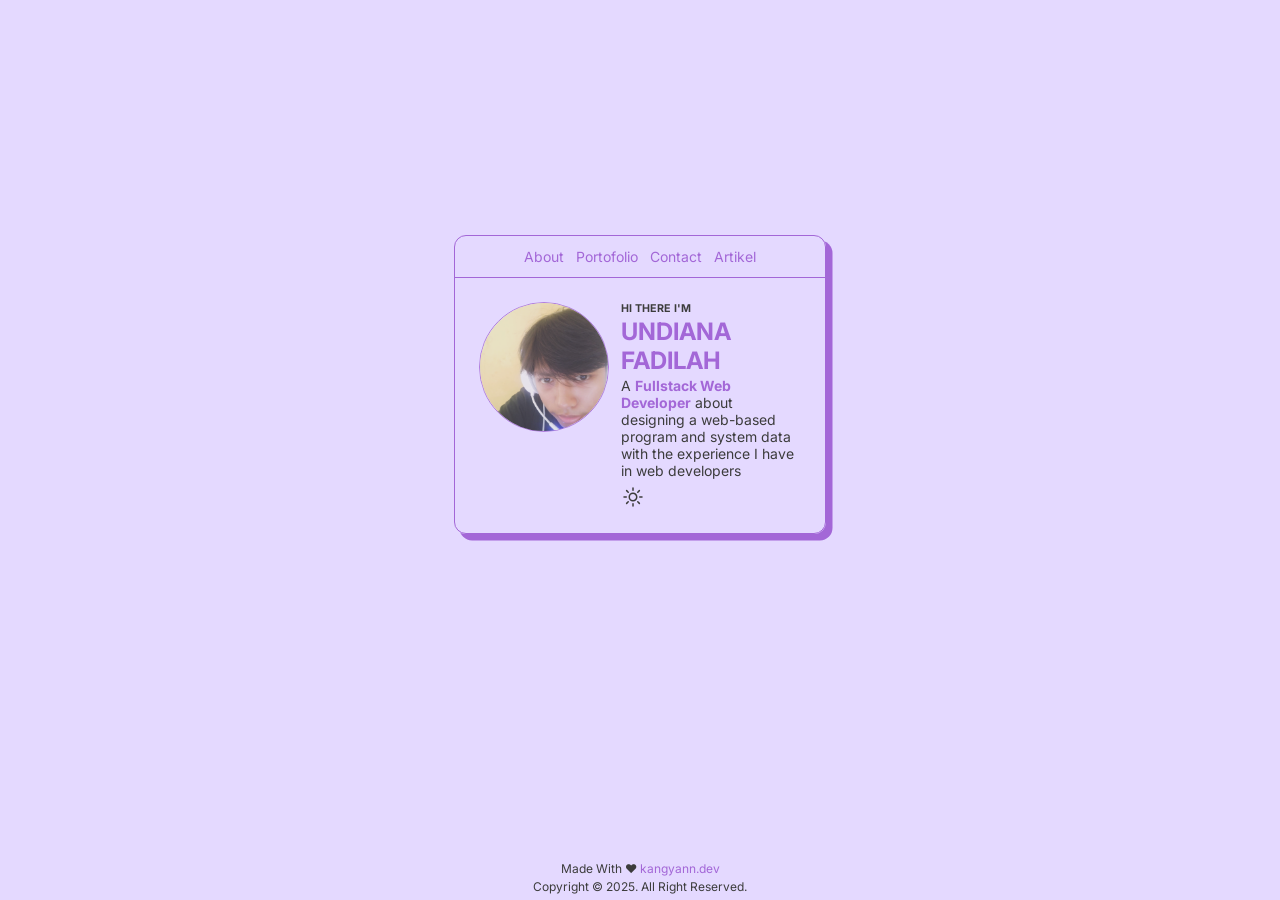
<file: v2/index.html>
<!DOCTYPE html>
<html lang="en" data-theme="light">
    <head>
        <meta charset="UTF-8">
        <meta name="viewport" content="width=device-width, initial-scale=1.0">
        <link rel="stylesheet" href="style/style.css">
        <script src="script/script.js" defer></script>
        <title>Undiana Fadilah</title>
    </head>
    <body>
        <div class="container">
            <div class="index__container">
                <!--  -->
                <div class="box">
                    <!--  -->
                    <div class="box__header">
                        <a href="about.html">About</a>
                        <a href="portofolio.html">Portofolio</a>
                        <a href="contact.html">Contact</a>
                        <a href="artikel.html">Artikel</a>
                    </div>
                    <!--  -->
                    <div class="box__profile">
                        <div class="box__profile__image">
                            <img src="images/profile.jpeg" alt="my_profile">
                        </div>
                        <!--  -->
                        <div class="box__profile__description">
                            <h6>HI THERE I'M</h6>
                            <h4>UNDIANA FADILAH</h4>
                            <p>A <strong>Fullstack Web Developer</strong>
                                about designing a web-based program and
                                system
                                data
                                with the experience I have in web
                                developers</p>
                            <div class="icon__theme" id="theme">
                                <span id="light">
                                    <svg xmlns="http://www.w3.org/2000/svg"
                                        fill="none"
                                        viewBox="0 0 24 24" stroke-width="1.5"
                                        stroke="currentColor" class="size-6">
                                        <path stroke-linecap="round"
                                            stroke-linejoin="round"
                                            d="M12 3v2.25m6.364.386-1.591 1.591M21 12h-2.25m-.386 6.364-1.591-1.591M12 18.75V21m-4.773-4.227-1.591 1.591M5.25 12H3m4.227-4.773L5.636 5.636M15.75 12a3.75 3.75 0 1 1-7.5 0 3.75 3.75 0 0 1 7.5 0Z" />
                                    </svg>
                                </span>
                                <span id="dark">
                                    <svg xmlns="http://www.w3.org/2000/svg"
                                        fill="none"
                                        viewBox="0 0 24 24" stroke-width="1.5"
                                        stroke="currentColor" class="size-6">
                                        <path stroke-linecap="round"
                                            stroke-linejoin="round"
                                            d="M21.752 15.002A9.72 9.72 0 0 1 18 15.75c-5.385 0-9.75-4.365-9.75-9.75 0-1.33.266-2.597.748-3.752A9.753 9.753 0 0 0 3 11.25C3 16.635 7.365 21 12.75 21a9.753 9.753 0 0 0 9.002-5.998Z" />
                                    </svg>
                                </span>
                            </div>
                        </div>
                    </div>

                </div>

            </div>
            <footer>
                <div class="footer__box">
                    <span>
                        Made With ♥️ <a
                            href="https://instagram.com/kangyann.dev ">kangyann.dev</a></span>
                    <span>Copyright &copy; 2025. All Right Reserved.</span>
                </div>
            </footer>
        </div>
    </body>
</html>
</file>
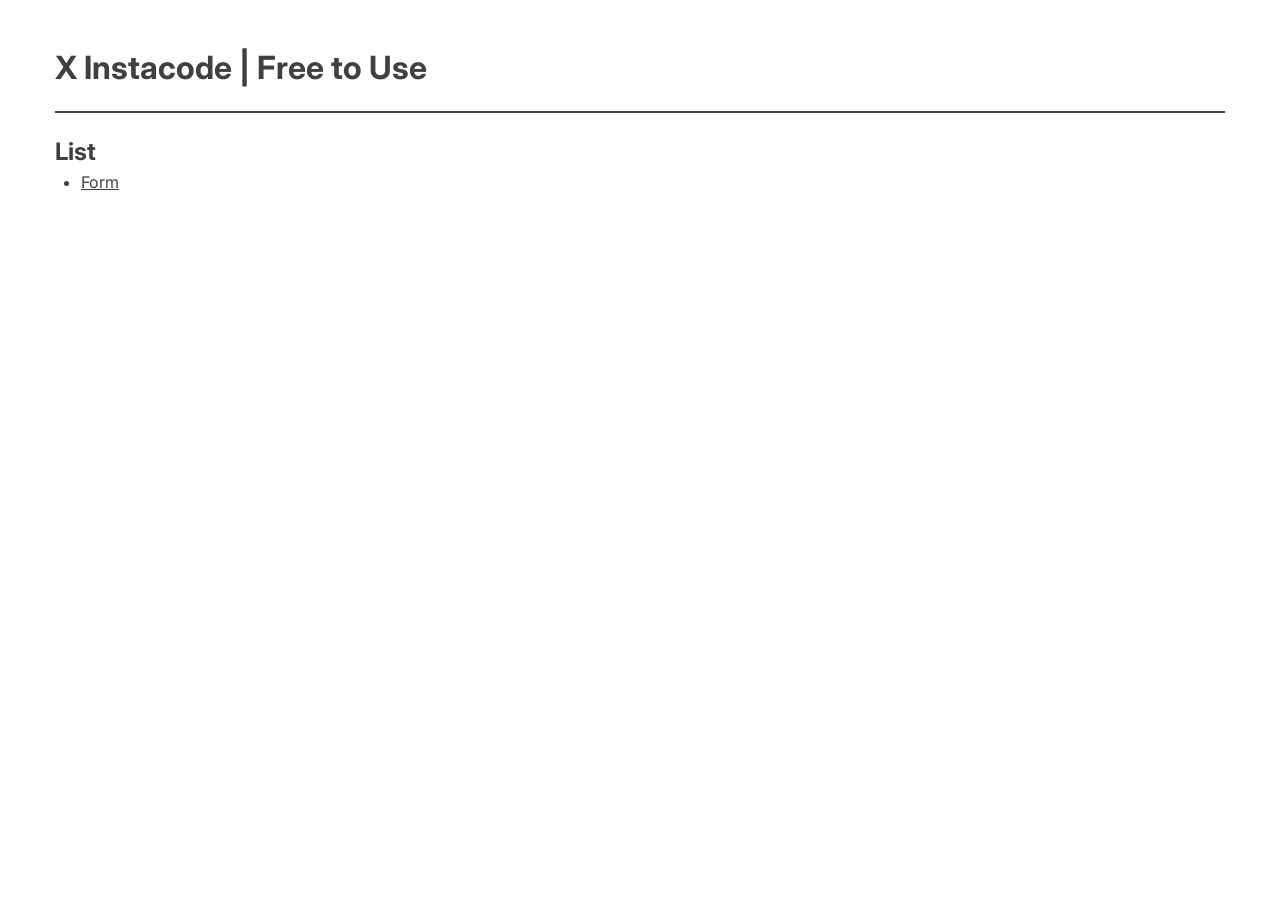
<file: xinstacode.html>
<!DOCTYPE html>
<html lang="en">
<head>
  <meta charset="UTF-8">
  <meta name="viewport" content="width=device-width, initial-scale=1.0">
  <link rel="stylesheet" href="assets/style/xinstacode.css">
  <title>X Insta Code | Solution Template</title>
</head>
<body>
  <div class="container">
    <div class="title-text">
      <h1>X Instacode | Free to Use</h1>
    </div>
    <div class="content">
      <h2>List </h2>
      <ul>
        <li><a href="templates/formLogin.html">Form</a></li>
      </ul>
    </div>
  </div>
</body>
</html>
</file>
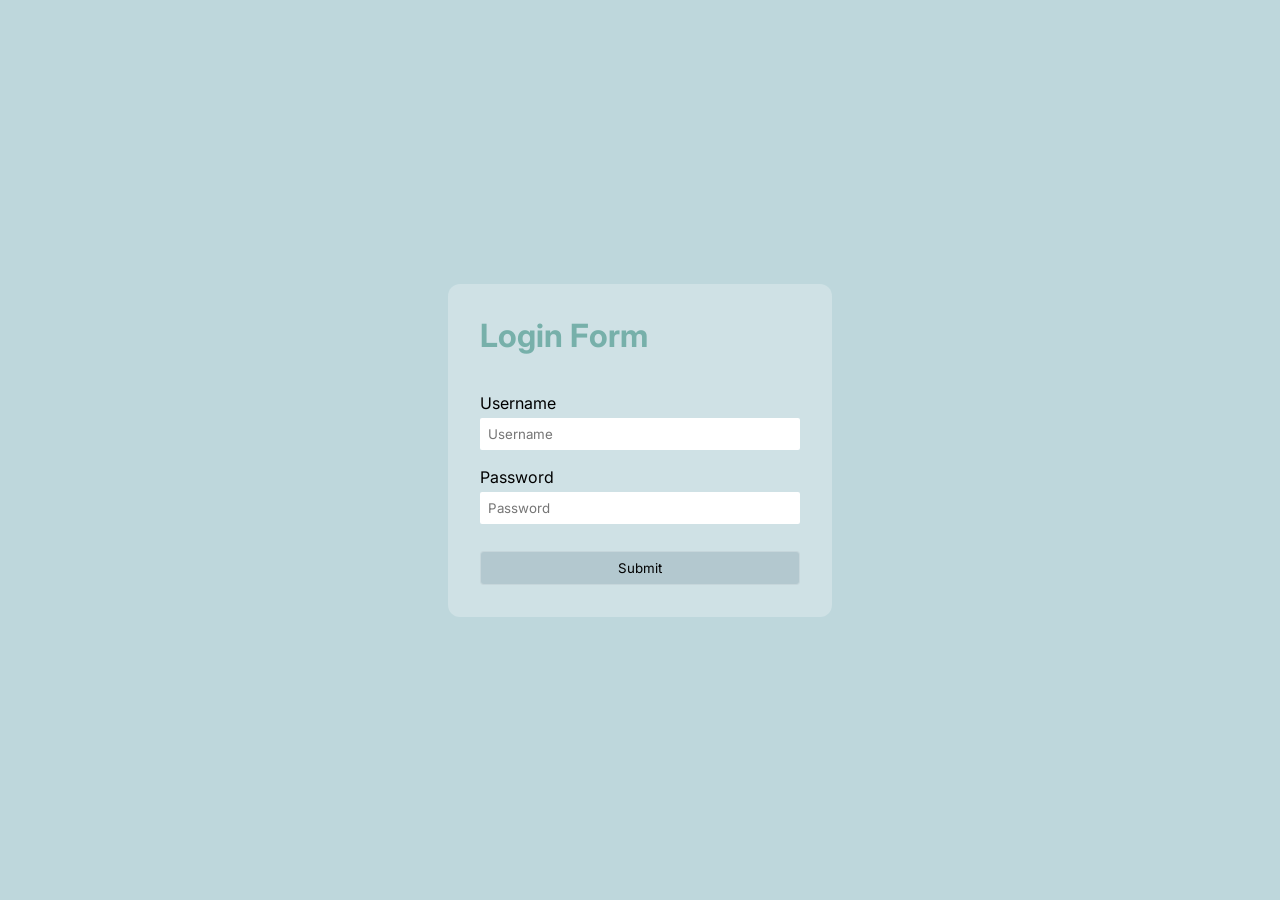
<file: templates/formLogin.html>
<!DOCTYPE html>
<html lang="en">
  <head>
    <meta charset="UTF-8" />
    <meta name="viewport" content="width=device-width, initial-scale=1.0" />
    <link rel="stylesheet" href="../assets/style/templates/@formLogin.css" />
    <title>Simple Form</title>
  </head>
  <body>
    <div class="container" data-x="code">
      <form action="/xinstacode.html">
        <h1>Login Form</h1>
        <div class="form">
          <div class="form-group">
            <p>Username</p>
            <input
              type="text"
              placeholder="Username"
              value=""
              data-id="username"
            />
            <small data-input="username"></small>
          </div>
          <div class="form-group">
            <p>Password</p>
            <input
              type="password"
              placeholder="Password"
              value=""
              data-id="password"
            />
            <small data-input="password"></small>
          </div>
          <button type="submit">Submit</button>
        </div>
      </form>
    </div>
  </body>
  <script>
    let con = true;
    const error = {
      empty: "Input tidak boleh kosong",
    };
    document
      .querySelector('button[type="submit"]')
      .addEventListener("click", (e) => {
        const _input = document.querySelectorAll("input");
        _input.forEach((x) => {
          if (x.value === "") {
            if (con) {
              e.preventDefault();
              let text_error = document.querySelector(
                `small[data-input="${x.getAttribute("data-id")}"]`
              );
              showError(error.empty,text_error)
            }
          }
        });
      });
    function showError(str, id) {
      id.textContent = str;
      setTimeout(() => {
        id.textContent = "";
      }, 3000);
    }
  </script>
</html>
</file>
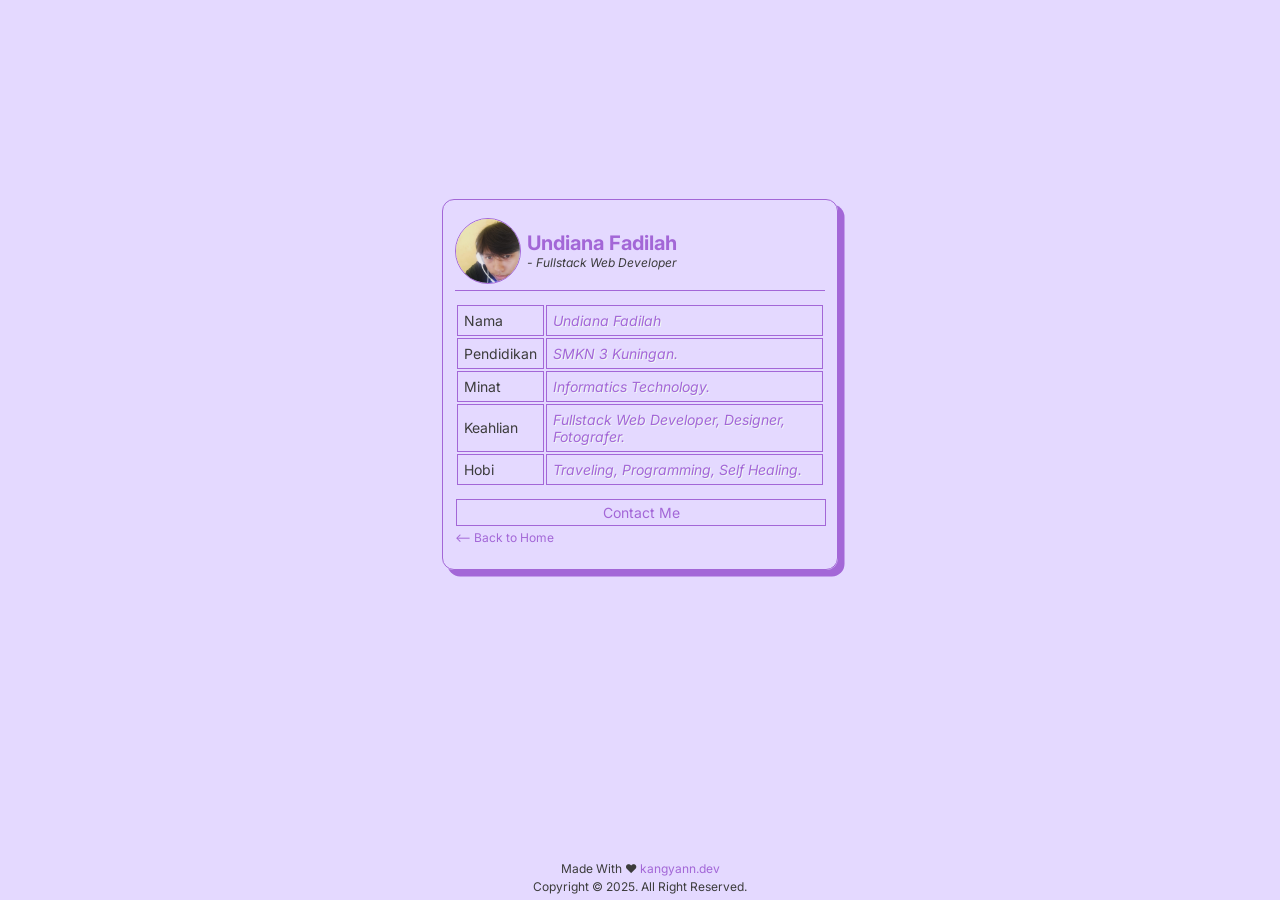
<file: v2/about.html>
<!DOCTYPE html>
<html lang="en"data-theme="light">
    <head>
        <meta charset="UTF-8">
        <meta name="viewport" content="width=device-width, initial-scale=1.0">
        <script src="script/script.js" defer></script>
        <link rel="stylesheet" href="style/style.css">
        <title>Undiana Fadilah | About</title>
    </head>
    <body>
        <div class="container">
            <div class="about__container">
                <div class="box">
                    <div class="box__profile">
                        <div class="box__profile__image">
                            <img src="images/profile.jpeg" alt>
                        </div>
                        <div class="box__profile__self">
                            <h4>Undiana Fadilah</h4>
                            <p>- Fullstack Web Developer</p>
                        </div>
                    </div>
                    <div class="box__information">
                        <table>
                            <tbody>
                                <tr>
                                    <td class="title">Nama</td>
                                    <td class="text">Undiana Fadilah</td>
                                </tr>
                                <tr>
                                    <td class="title">Pendidikan</td>
                                    <td class="text">SMKN 3 Kuningan.</td>
                                </tr>
                                <tr>
                                    <td class="title">Minat</td>
                                    <td class="text">Informatics
                                        Technology.</td>
                                </tr>
                                <tr>
                                    <td class="title">Keahlian</td>
                                    <td class="text">Fullstack Web Developer,
                                        Designer,
                                        Fotografer.</td>
                                </tr>
                                <tr>
                                    <td class="title">Hobi</td>
                                    <td class="text">Traveling, Programming,
                                        Self
                                        Healing.</td>
                                </tr>
                            </tbody>
                        </table>
                        <div class="box__information__link">
                            <a href="contact.html">
                                <button class="contact__me">Contact Me</button>
                            </a>
                            <a href="/v2/" class="back__to__home"><-- Back to
                                Home</a>
                        </div>
                    </div>
                </div>
            </div>
            <footer>
                <div class="footer__box">
                    <span>
                        Made With ♥️ <a
                            href="https://instagram.com/kangyann.dev ">kangyann.dev</a></span>
                    <span>Copyright &copy; 2025. All Right Reserved.</span>
                </div>
            </footer>
        </div>
    </body>
</html>
</file>
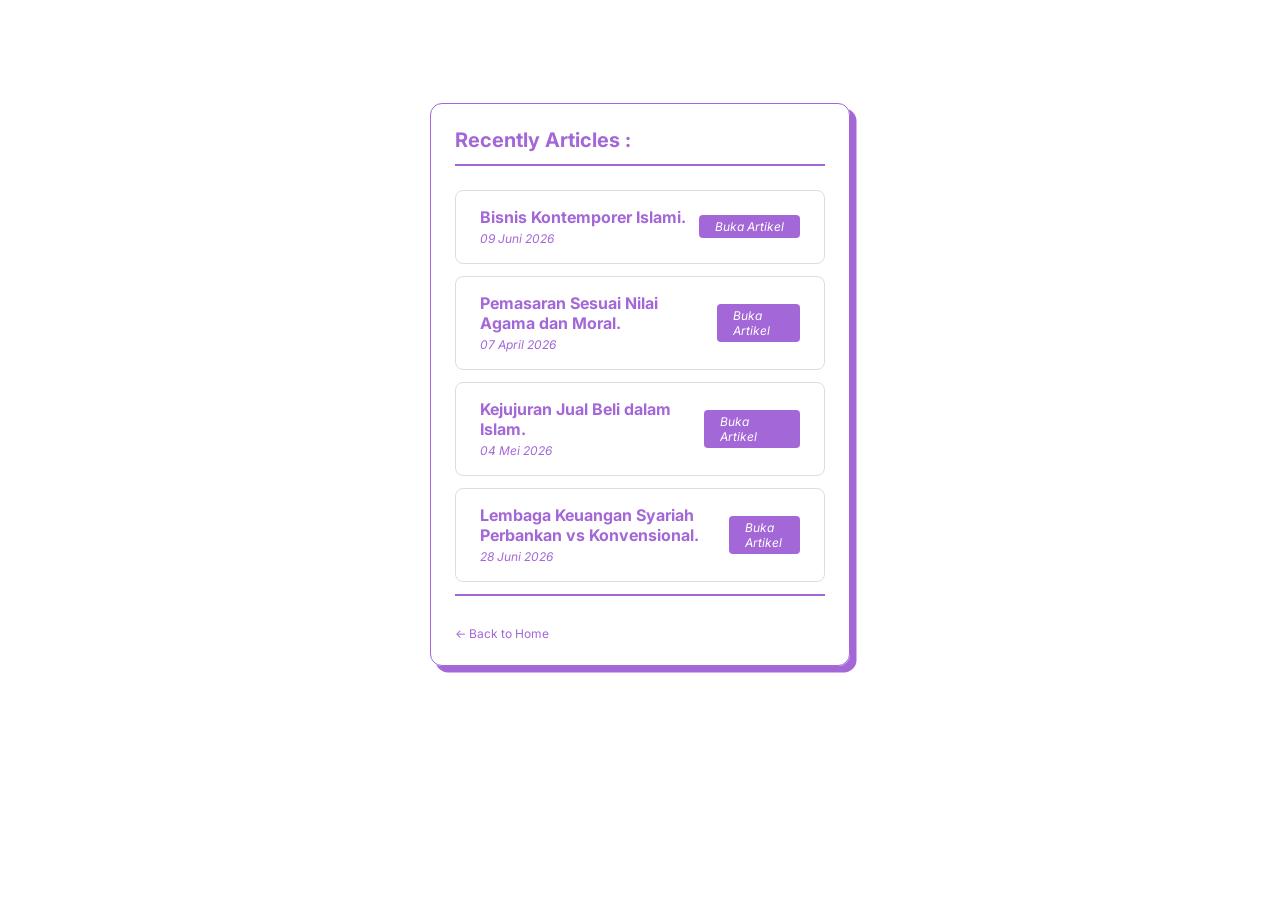
<file: v2/artikel.html>
<!doctype html>
<html lang="en">
  <head>
    <meta charset="UTF-8" />
    <meta name="viewport" content="width=device-width, initial-scale=1.0" />
    <link rel="stylesheet" href="style/style.css" />
    <title>Recently Articles</title>
  </head>
  <style>
    .article__container {
      display: flex;
      justify-content: center;
      align-items: center;
      min-height: 80vh;
    }
    .article__container .box {
      display: flex;
      justify-content: center;
      flex-direction: column;
      width: 30%;
      border: 1.5px solid var(--secondary-color);
      box-shadow: 6px 6px 0.5px 0.5px var(--secondary-color);
      border-radius: 12px;
      padding: 24px;
      overflow: hidden;
    }
    .article__container .box hr {
      margin: 12px 0;
      height: 2px;
      background-color: var(--secondary-color);
      border: none;
    }
    .article__container .box .card {
      padding: 16px 24px;
      border-radius: 8px;
      display: flex;
      align-items: center;
      justify-content: space-between;
      border: 1px solid #0002;
      margin-top: 12px;
      transition: all 300ms ease-out;
    }
    .article__container .box .card small#open {
      background-color: var(--secondary-color);
      padding: 4px 16px;
      border-radius: 4px;
      color: white;
    }
    .article__container .box .card:hover {
      color: white;
      transform: translateX(12px);
      background-color: var(--secondary-color);
      transition: all 300ms ease-out;
      /* transition-duration: 300ms; */
    }
    .article__container .box h1 {
      font-size: 20px;
      color: var(--secondary-color);
    }
    .article__container .box a small {
      font-size: 12px;
      font-style: italic;
    }
    .article__container .box a h2 {
      font-size: 16px;
    }
    .article__container .box a {
      color: var(--secondary-color);
      text-decoration: none;
    }
    .article__container .box .back__to__home {
      font-size: 12px;
      text-decoration: none;
      color: var(--secondary-color);
      margin-top: 18px;
      display: inline-block;
      transition: all 0.2s ease;
    }
    .article__container .box .back__to__home:hover {
      text-decoration: underline;
      transform: translateX(-4px);
    }
  </style>
  <body>
    <div class="container">
      <div class="article__container">
        <div class="box">
          <h1>Recently Articles :</h1>
          <hr />
          <!-- 1 -->
          <a href="artikel/bisnis-kontemporer-islami.html" class="card">
            <div class="">
              <h2>Bisnis Kontemporer Islami.</h2>
              <small>09 Juni 2026</small>
            </div>
            <small id="open">Buka Artikel</small>
          </a>
          <!-- 2 -->
          <a href="artikel/pemasaran-sesuai-nilai-agama.html" class="card">
            <div class="">
              <h2>Pemasaran Sesuai Nilai Agama dan Moral.</h2>
              <small>07 April 2026</small>
            </div>
            <small id="open">Buka Artikel</small>
          </a>
          <!-- 3 -->
          <a href="artikel/kejujuran-jual-beli.html" class="card">
            <div class="">
              <h2>Kejujuran Jual Beli dalam Islam.</h2>
              <small>04 Mei 2026</small>
            </div>
            <small id="open">Buka Artikel</small>
          </a>
          <!-- 4 (NEW) -->
          <a href="artikel/lembaga-keuangan-syariah.html" class="card">
            <div class="">
              <h2>Lembaga Keuangan Syariah Perbankan vs Konvensional.</h2>
              <small>28 Juni 2026</small>
            </div>
            <small id="open">Buka Artikel</small>
          </a>
          <hr />
          <a href="index.html" class="back__to__home">&larr; Back to Home</a>
        </div>
      </div>
    </div>
  </body>
</html>
</file>
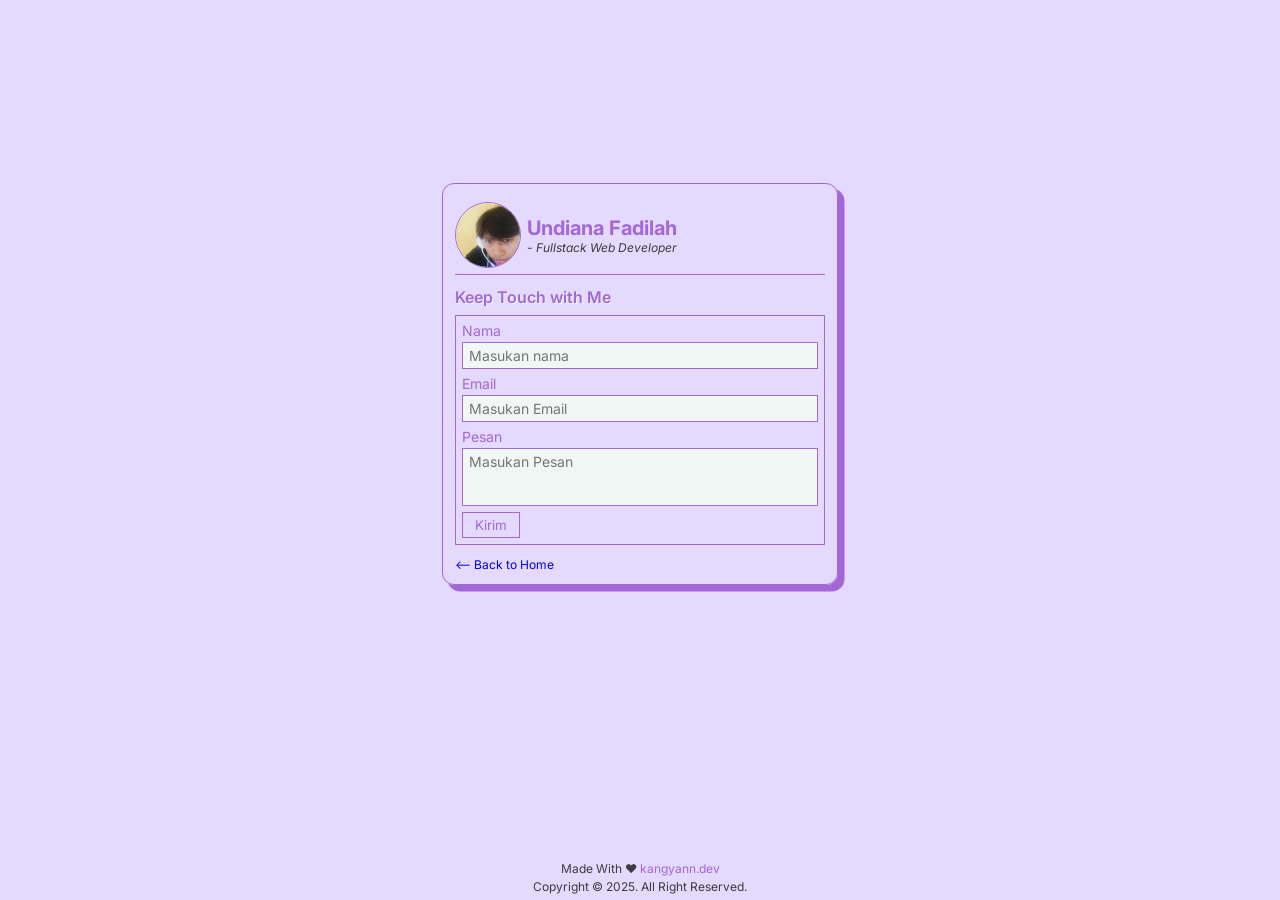
<file: v2/contact.html>
<!DOCTYPE html>
<html lang="en" data-theme="light">
    <head>
        <meta charset="UTF-8">
        <meta name="viewport" content="width=device-width, initial-scale=1.0">
        <link rel="stylesheet" href="style/style.css">
        <script src="script/script.js" defer></script>
        <title>Undiana Fadilah | Contact</title>
    </head>
    <body>
        <div class="container">
            <div class="contact__container">
                <div class="box">
                    <div class="box__profile">
                        <div class="box__profile__image">
                            <img src="images/profile.jpeg" alt>
                        </div>
                        <div class="box__profile__self">
                            <h4>Undiana Fadilah</h4>
                            <p>- Fullstack Web Developer</p>
                        </div>
                    </div>
                    <div class="box__information">
                        <p id="keeptouch">Keep Touch with Me</p>
                        <form onsubmit="buttonSubmit(event)">
                            <div class="group">
                                <label for="name"
                                    class="label__name">Nama</label>
                                <input type="text" name="name" id="name"
                                    placeholder="Masukan nama" value>
                            </div>
                            <div class="group">
                                <label for="email"
                                    class="label__name">Email</label>
                                <input type="email" name="email" id="email"
                                    placeholder="Masukan Email" value>
                            </div>
                            <div class="group">
                                <label for="pesan"
                                    class="label__name">Pesan</label>
                                <textarea name="pesan" id="pesan" value
                                    placeholder="Masukan Pesan"></textarea>
                            </div>
                            <div class="response">
                                <button type="submit">Kirim</button>
                                <p id="response"></p>
                            </div>
                        </form>
                    </div>
                     </a>
                            <a href="/v2/" class="back__to__home"><-- Back to
                                Home</a>
                </div>
            </div>
            <footer>
                <div class="footer__box">
                    <span>
                        Made With ♥️ <a
                            href="https://instagram.com/kangyann.dev ">kangyann.dev</a></span>
                    <span>Copyright &copy; 2025. All Right Reserved.</span>
                </div>
            </footer>
        </div>
    </body>
</html>
</file>
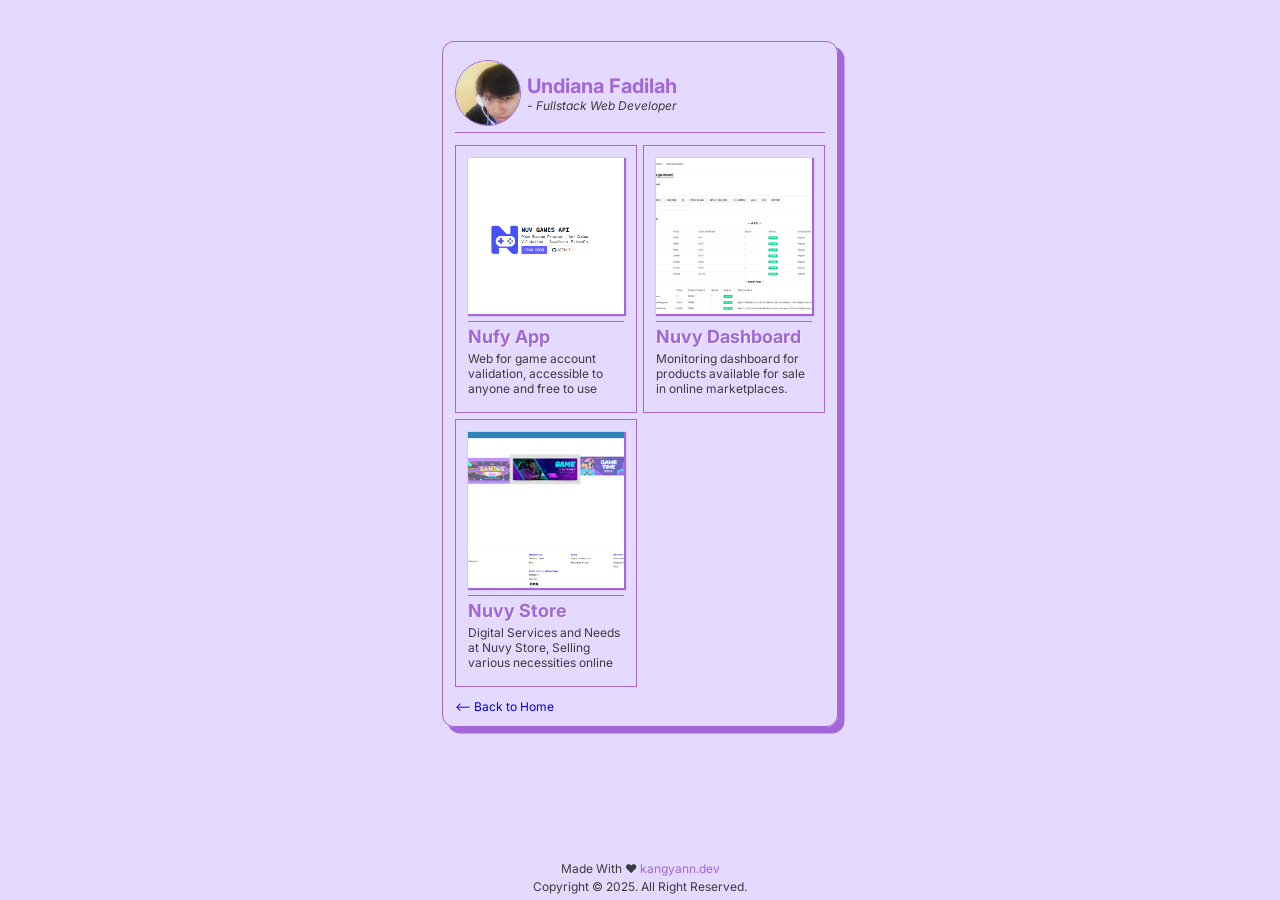
<file: v2/portofolio.html>
<!DOCTYPE html>
<html lang="en"data-theme="light">
    <head>
        <meta charset="UTF-8">
        <meta name="viewport" content="width=device-width, initial-scale=1.0">
        <script src="script/script.js" defer></script>
        <link rel="stylesheet" href="style/style.css">
        <title>Undiana Fadilah | Portofolio</title>
    </head>
    <body>
        <div class="container">
            <div class="portofolio__container">
                <div class="box">
                    <div class="box__profile">
                        <div class="box__profile__image">
                            <img src="images/profile.jpeg" alt="my_profile">
                        </div>
                        <div class="box__profile__self">
                            <h4>Undiana Fadilah</h4>
                            <p>- Fullstack Web Developer</p>
                        </div>
                    </div>
                    <div class="box__information">
                        <div class="card">
                            <div class="card__image">
                                <img src="images/project-1.png" alt="nuvy_dashboard">
                            </div>
                            <div class="card__text">
                                <h4 class="card__text__title">Nufy App</h4>
                                <p class="card__text__description">Web for game
                                    account validation, accessible to anyone and
                                    free to use</p>
                            </div>
                        </div>
                        <div class="card">
                            <div class="card__image">
                                <img src="images/project-2.png" alt="nuvy_dashboard">
                            </div>
                            <div class="card__text">
                                <h4 class="card__text__title">Nuvy
                                    Dashboard</h4>
                                <p class="card__text__description">Monitoring dashboard for products available for sale in online marketplaces.</p>
                            </div>
                        </div>
                        <div class="card">
                            <div class="card__image">
                                <img src="images/project-3.png" alt="nuvy_dashboard">
                            </div>
                            <div class="card__text">
                                <h4 class="card__text__title">Nuvy
                                    Store</h4>
                                <p class="card__text__description">Digital Services and Needs at Nuvy Store, Selling various necessities online</p>
                            </div>
                        </div>
                        <!--  -->
                    </div> </a>
                            <a href="/v2/" class="back__to__home"><-- Back to
                                Home</a>
                </div>
            </div>
            <footer>
                <div class="footer__box">
                    <span>
                        Made With ♥️ <a
                            href="https://instagram.com/kangyann.dev ">kangyann.dev</a></span>
                    <span>Copyright &copy; 2025. All Right Reserved.</span>
                </div>
            </footer>
        </div>
    </body>
</html>
</file>
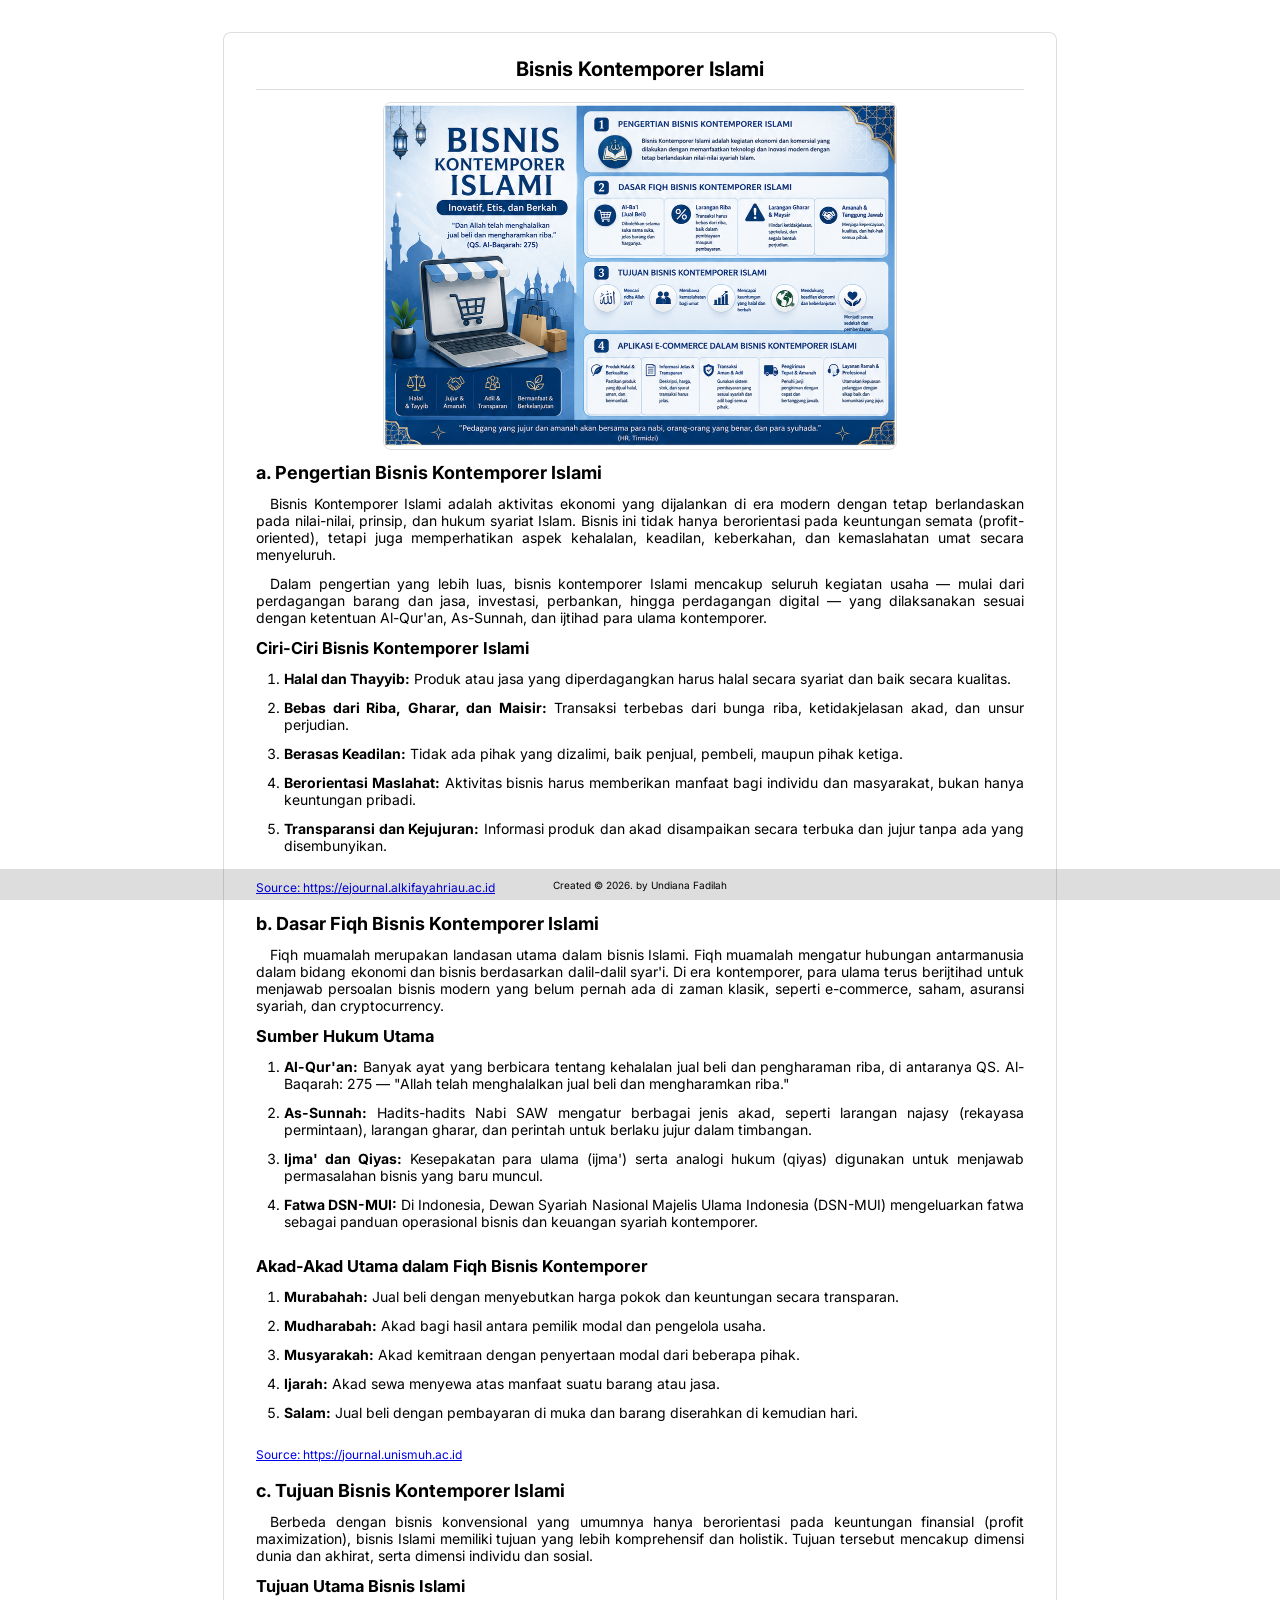
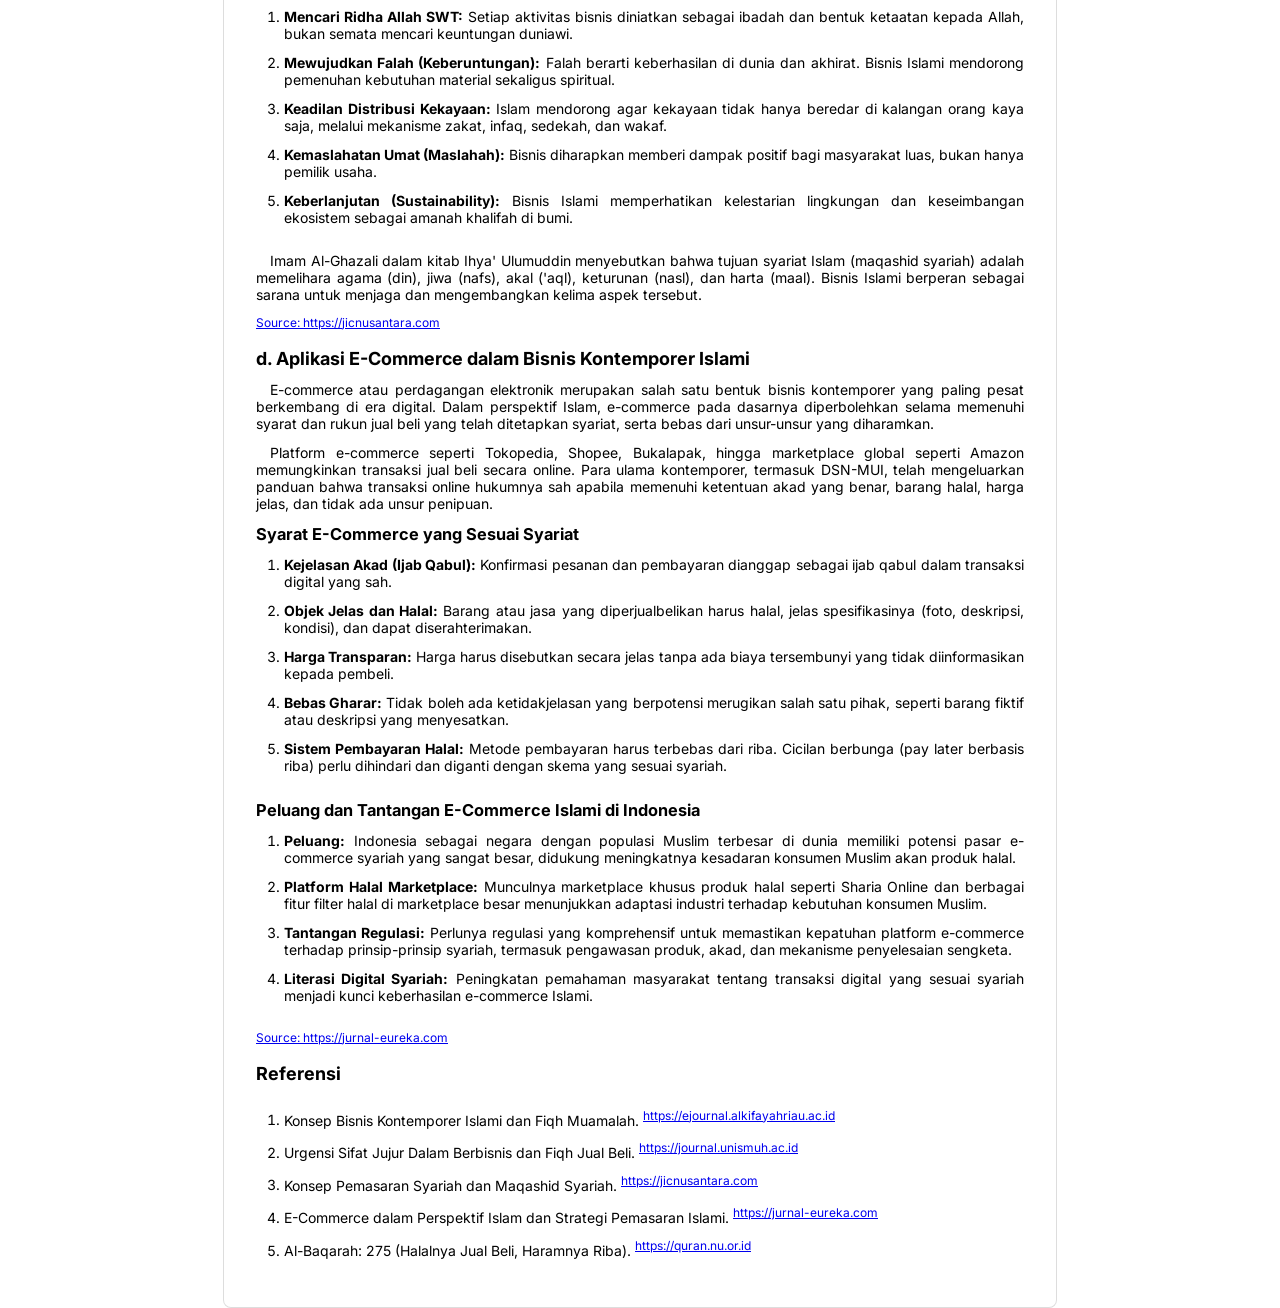
<file: v2/artikel/bisnis-kontemporer-islami.html>
<!doctype html>
<html lang="id">
  <head>
    <meta charset="UTF-8" />
    <link rel="stylesheet" href="../style/style.css" />
    <meta name="viewport" content="width=device-width, initial-scale=1.0" />
    <meta name="description" content="Artikel mengenai Bisnis Kontemporer Islami: pengertian, dasar fiqh, tujuan, dan aplikasi e-commerce dalam perspektif Islam." />
    <title>Bisnis Kontemporer Islami</title>
  </head>
  <style>
    *,
    html {
      padding: 0;
      margin: 0;
      font-family: "Inter", sans-serif;
      font-optical-sizing: auto;
      font-style: normal;
      user-select: none;
    }
    .container.container-per-artikel {
      padding: 16px 32px;
      margin-top: 2em !important;
      border-radius: 8px;
      border: 1px solid #0002;
      overflow: hidden;
      max-width: 768px;
      background-color: #fff2;
      display: flex;
      justify-content: center;
      flex-direction: column;
      margin: 0 auto;
    }
    .container.container-per-artikel .box {
      margin: 12px 0;
      font-size: 12px;
      text-align: center;
    }
    .container.container-per-artikel .box__image {
      position: relative;
      overflow: hidden;
      margin: 0 auto;
      border-radius: 8px;
      border: 1px solid #0002;
      height: 100%;
      width: 512px;
    }
    .container.container-per-artikel .box__image img {
      object-fit: cover;
      height: 100%;
      width: 100%;
    }
    .container.container-per-artikel article section h2 {
      font-size: 18px;
    }
    .container.container-per-artikel article section a {
      font-size: 12px;
    }
    .container.container-per-artikel article section p {
      text-indent: 1em;
      font-size: 14px;
    }
    .container.container-per-artikel article section {
      font-size: 14px;
      display: flex;
      margin-bottom: 18px;
      flex-direction: column;
      gap: 12px;
    }
    .container.container-per-artikel article section .list p {
      margin: 8px 0 0 0 !important;
    }
    .container.container-per-artikel article section .list ul {
      margin: 0 0 1em 2em !important;
      list-style: decimal;
    }
    .container.container-per-artikel article section .list ul li {
      margin-top: 12px;
    }
  </style>
  <body>
    <div class="container container-per-artikel">
      <!--  -->
      <h1 style="font-size: 20px; text-align: center; border-bottom: 1px solid #0002; padding: 8px 0">
        Bisnis Kontemporer Islami
      </h1>
      <div class="box">
        <div class="box__image">
          <img src="/v2/images/poster-bisnis-kontemporer.png" alt="Bisnis Kontemporer Islami" />
        </div>
      </div>
      <!--  -->
      <article style="text-align: justify">

        <!-- SECTION 1: PENGERTIAN -->
        <section id="s1">
          <h2>a. Pengertian Bisnis Kontemporer Islami</h2>
          <p>
            Bisnis Kontemporer Islami adalah aktivitas ekonomi yang dijalankan di era modern dengan tetap berlandaskan
            pada nilai-nilai, prinsip, dan hukum syariat Islam. Bisnis ini tidak hanya berorientasi pada keuntungan
            semata (profit-oriented), tetapi juga memperhatikan aspek kehalalan, keadilan, keberkahan, dan
            kemaslahatan umat secara menyeluruh.
          </p>
          <p>
            Dalam pengertian yang lebih luas, bisnis kontemporer Islami mencakup seluruh kegiatan usaha — mulai dari
            perdagangan barang dan jasa, investasi, perbankan, hingga perdagangan digital — yang dilaksanakan sesuai
            dengan ketentuan Al-Qur'an, As-Sunnah, dan ijtihad para ulama kontemporer.
          </p>
          <div class="list">
            <h3>Ciri-Ciri Bisnis Kontemporer Islami</h3>
            <ul>
              <li>
                <strong>Halal dan Thayyib:</strong> Produk atau jasa yang diperdagangkan harus halal secara syariat dan
                baik secara kualitas.
              </li>
              <li>
                <strong>Bebas dari Riba, Gharar, dan Maisir:</strong> Transaksi terbebas dari bunga riba, ketidakjelasan
                akad, dan unsur perjudian.
              </li>
              <li>
                <strong>Berasas Keadilan:</strong> Tidak ada pihak yang dizalimi, baik penjual, pembeli, maupun pihak
                ketiga.
              </li>
              <li>
                <strong>Berorientasi Maslahat:</strong> Aktivitas bisnis harus memberikan manfaat bagi individu dan
                masyarakat, bukan hanya keuntungan pribadi.
              </li>
              <li>
                <strong>Transparansi dan Kejujuran:</strong> Informasi produk dan akad disampaikan secara terbuka dan
                jujur tanpa ada yang disembunyikan.
              </li>
            </ul>
          </div>
          <a href="https://ejournal.alkifayahriau.ac.id/index.php/attajir/article/view/395">
            Source: https://ejournal.alkifayahriau.ac.id
          </a>
        </section>

        <!-- SECTION 2: DASAR FIQH -->
        <section id="s2">
          <h2>b. Dasar Fiqh Bisnis Kontemporer Islami</h2>
          <p>
            Fiqh muamalah merupakan landasan utama dalam bisnis Islami. Fiqh muamalah mengatur hubungan antarmanusia
            dalam bidang ekonomi dan bisnis berdasarkan dalil-dalil syar'i. Di era kontemporer, para ulama terus
            berijtihad untuk menjawab persoalan bisnis modern yang belum pernah ada di zaman klasik, seperti
            e-commerce, saham, asuransi syariah, dan cryptocurrency.
          </p>
          <div class="list">
            <h3>Sumber Hukum Utama</h3>
            <ul>
              <li>
                <strong>Al-Qur'an:</strong> Banyak ayat yang berbicara tentang kehalalan jual beli dan pengharaman
                riba, di antaranya QS. Al-Baqarah: 275 — <em>"Allah telah menghalalkan jual beli dan mengharamkan
                riba."</em>
              </li>
              <li>
                <strong>As-Sunnah:</strong> Hadits-hadits Nabi SAW mengatur berbagai jenis akad, seperti larangan
                najasy (rekayasa permintaan), larangan gharar, dan perintah untuk berlaku jujur dalam timbangan.
              </li>
              <li>
                <strong>Ijma' dan Qiyas:</strong> Kesepakatan para ulama (ijma') serta analogi hukum (qiyas) digunakan
                untuk menjawab permasalahan bisnis yang baru muncul.
              </li>
              <li>
                <strong>Fatwa DSN-MUI:</strong> Di Indonesia, Dewan Syariah Nasional Majelis Ulama Indonesia (DSN-MUI)
                mengeluarkan fatwa sebagai panduan operasional bisnis dan keuangan syariah kontemporer.
              </li>
            </ul>
          </div>
          <div class="list">
            <h3>Akad-Akad Utama dalam Fiqh Bisnis Kontemporer</h3>
            <ul>
              <li><strong>Murabahah:</strong> Jual beli dengan menyebutkan harga pokok dan keuntungan secara transparan.</li>
              <li><strong>Mudharabah:</strong> Akad bagi hasil antara pemilik modal dan pengelola usaha.</li>
              <li><strong>Musyarakah:</strong> Akad kemitraan dengan penyertaan modal dari beberapa pihak.</li>
              <li><strong>Ijarah:</strong> Akad sewa menyewa atas manfaat suatu barang atau jasa.</li>
              <li><strong>Salam:</strong> Jual beli dengan pembayaran di muka dan barang diserahkan di kemudian hari.</li>
            </ul>
          </div>
          <a href="https://journal.unismuh.ac.id/index.php/pilar/article/view/469/3280">
            Source: https://journal.unismuh.ac.id
          </a>
        </section>

        <!-- SECTION 3: TUJUAN -->
        <section id="s3">
          <h2>c. Tujuan Bisnis Kontemporer Islami</h2>
          <p>
            Berbeda dengan bisnis konvensional yang umumnya hanya berorientasi pada keuntungan finansial (profit
            maximization), bisnis Islami memiliki tujuan yang lebih komprehensif dan holistik. Tujuan tersebut
            mencakup dimensi dunia dan akhirat, serta dimensi individu dan sosial.
          </p>
          <div class="list">
            <h3>Tujuan Utama Bisnis Islami</h3>
            <ul>
              <li>
                <strong>Mencari Ridha Allah SWT:</strong> Setiap aktivitas bisnis diniatkan sebagai ibadah dan bentuk
                ketaatan kepada Allah, bukan semata mencari keuntungan duniawi.
              </li>
              <li>
                <strong>Mewujudkan Falah (Keberuntungan):</strong> Falah berarti keberhasilan di dunia dan akhirat.
                Bisnis Islami mendorong pemenuhan kebutuhan material sekaligus spiritual.
              </li>
              <li>
                <strong>Keadilan Distribusi Kekayaan:</strong> Islam mendorong agar kekayaan tidak hanya beredar di
                kalangan orang kaya saja, melalui mekanisme zakat, infaq, sedekah, dan wakaf.
              </li>
              <li>
                <strong>Kemaslahatan Umat (Maslahah):</strong> Bisnis diharapkan memberi dampak positif bagi
                masyarakat luas, bukan hanya pemilik usaha.
              </li>
              <li>
                <strong>Keberlanjutan (Sustainability):</strong> Bisnis Islami memperhatikan kelestarian lingkungan dan
                keseimbangan ekosistem sebagai amanah khalifah di bumi.
              </li>
            </ul>
          </div>
          <p>
            Imam Al-Ghazali dalam kitab Ihya' Ulumuddin menyebutkan bahwa tujuan syariat Islam (maqashid syariah)
            adalah memelihara agama (din), jiwa (nafs), akal ('aql), keturunan (nasl), dan harta (maal). Bisnis
            Islami berperan sebagai sarana untuk menjaga dan mengembangkan kelima aspek tersebut.
          </p>
          <a href="https://jicnusantara.com/index.php/jicn/article/download/1316/1449/6814">
            Source: https://jicnusantara.com
          </a>
        </section>

        <!-- SECTION 4: E-COMMERCE -->
        <section id="s4">
          <h2>d. Aplikasi E-Commerce dalam Bisnis Kontemporer Islami</h2>
          <p>
            E-commerce atau perdagangan elektronik merupakan salah satu bentuk bisnis kontemporer yang paling pesat
            berkembang di era digital. Dalam perspektif Islam, e-commerce pada dasarnya diperbolehkan selama memenuhi
            syarat dan rukun jual beli yang telah ditetapkan syariat, serta bebas dari unsur-unsur yang diharamkan.
          </p>
          <p>
            Platform e-commerce seperti Tokopedia, Shopee, Bukalapak, hingga marketplace global seperti Amazon
            memungkinkan transaksi jual beli secara online. Para ulama kontemporer, termasuk DSN-MUI, telah
            mengeluarkan panduan bahwa transaksi online hukumnya sah apabila memenuhi ketentuan akad yang benar,
            barang halal, harga jelas, dan tidak ada unsur penipuan.
          </p>
          <div class="list">
            <h3>Syarat E-Commerce yang Sesuai Syariat</h3>
            <ul>
              <li>
                <strong>Kejelasan Akad (Ijab Qabul):</strong> Konfirmasi pesanan dan pembayaran dianggap sebagai ijab
                qabul dalam transaksi digital yang sah.
              </li>
              <li>
                <strong>Objek Jelas dan Halal:</strong> Barang atau jasa yang diperjualbelikan harus halal, jelas
                spesifikasinya (foto, deskripsi, kondisi), dan dapat diserahterimakan.
              </li>
              <li>
                <strong>Harga Transparan:</strong> Harga harus disebutkan secara jelas tanpa ada biaya tersembunyi
                yang tidak diinformasikan kepada pembeli.
              </li>
              <li>
                <strong>Bebas Gharar:</strong> Tidak boleh ada ketidakjelasan yang berpotensi merugikan salah satu
                pihak, seperti barang fiktif atau deskripsi yang menyesatkan.
              </li>
              <li>
                <strong>Sistem Pembayaran Halal:</strong> Metode pembayaran harus terbebas dari riba. Cicilan
                berbunga (pay later berbasis riba) perlu dihindari dan diganti dengan skema yang sesuai syariah.
              </li>
            </ul>
          </div>
          <div class="list">
            <h3>Peluang dan Tantangan E-Commerce Islami di Indonesia</h3>
            <ul>
              <li>
                <strong>Peluang:</strong> Indonesia sebagai negara dengan populasi Muslim terbesar di dunia memiliki
                potensi pasar e-commerce syariah yang sangat besar, didukung meningkatnya kesadaran konsumen Muslim
                akan produk halal.
              </li>
              <li>
                <strong>Platform Halal Marketplace:</strong> Munculnya marketplace khusus produk halal seperti
                Sharia Online dan berbagai fitur filter halal di marketplace besar menunjukkan adaptasi industri
                terhadap kebutuhan konsumen Muslim.
              </li>
              <li>
                <strong>Tantangan Regulasi:</strong> Perlunya regulasi yang komprehensif untuk memastikan
                kepatuhan platform e-commerce terhadap prinsip-prinsip syariah, termasuk pengawasan produk, akad,
                dan mekanisme penyelesaian sengketa.
              </li>
              <li>
                <strong>Literasi Digital Syariah:</strong> Peningkatan pemahaman masyarakat tentang transaksi digital
                yang sesuai syariah menjadi kunci keberhasilan e-commerce Islami.
              </li>
            </ul>
          </div>
          <a href="https://jurnal-eureka.com/index.php/e-jumabi/article/view/283">
            Source: https://jurnal-eureka.com
          </a>
        </section>

        <!-- SECTION 5: REFERENSI -->
        <section id="s5">
          <h2>Referensi</h2>
          <div class="list">
            <ul>
              <li>
                Konsep Bisnis Kontemporer Islami dan Fiqh Muamalah.
                <sup>
                  <a href="https://ejournal.alkifayahriau.ac.id/index.php/attajir/article/view/395">
                    https://ejournal.alkifayahriau.ac.id
                  </a>
                </sup>
              </li>
              <li>
                Urgensi Sifat Jujur Dalam Berbisnis dan Fiqh Jual Beli.
                <sup>
                  <a href="https://journal.unismuh.ac.id/index.php/pilar/article/view/469/3280">
                    https://journal.unismuh.ac.id
                  </a>
                </sup>
              </li>
              <li>
                Konsep Pemasaran Syariah dan Maqashid Syariah.
                <sup>
                  <a href="https://jicnusantara.com/index.php/jicn/article/download/1316/1449/6814">
                    https://jicnusantara.com
                  </a>
                </sup>
              </li>
              <li>
                E-Commerce dalam Perspektif Islam dan Strategi Pemasaran Islami.
                <sup>
                  <a href="https://jurnal-eureka.com/index.php/e-jumabi/article/view/283">
                    https://jurnal-eureka.com
                  </a>
                </sup>
              </li>
              <li>
                Al-Baqarah: 275 (Halalnya Jual Beli, Haramnya Riba).
                <sup>
                  <a href="https://quran.nu.or.id/al-baqarah/275">https://quran.nu.or.id</a>
                </sup>
              </li>
            </ul>
          </div>
        </section>

      </article>
      <footer style="text-align: center; padding: 8px 0; background-color: #0002">
        <small>Created &copy; 2026. by Undiana Fadilah</small>
      </footer>
    </div>
  </body>
</html>
</file>
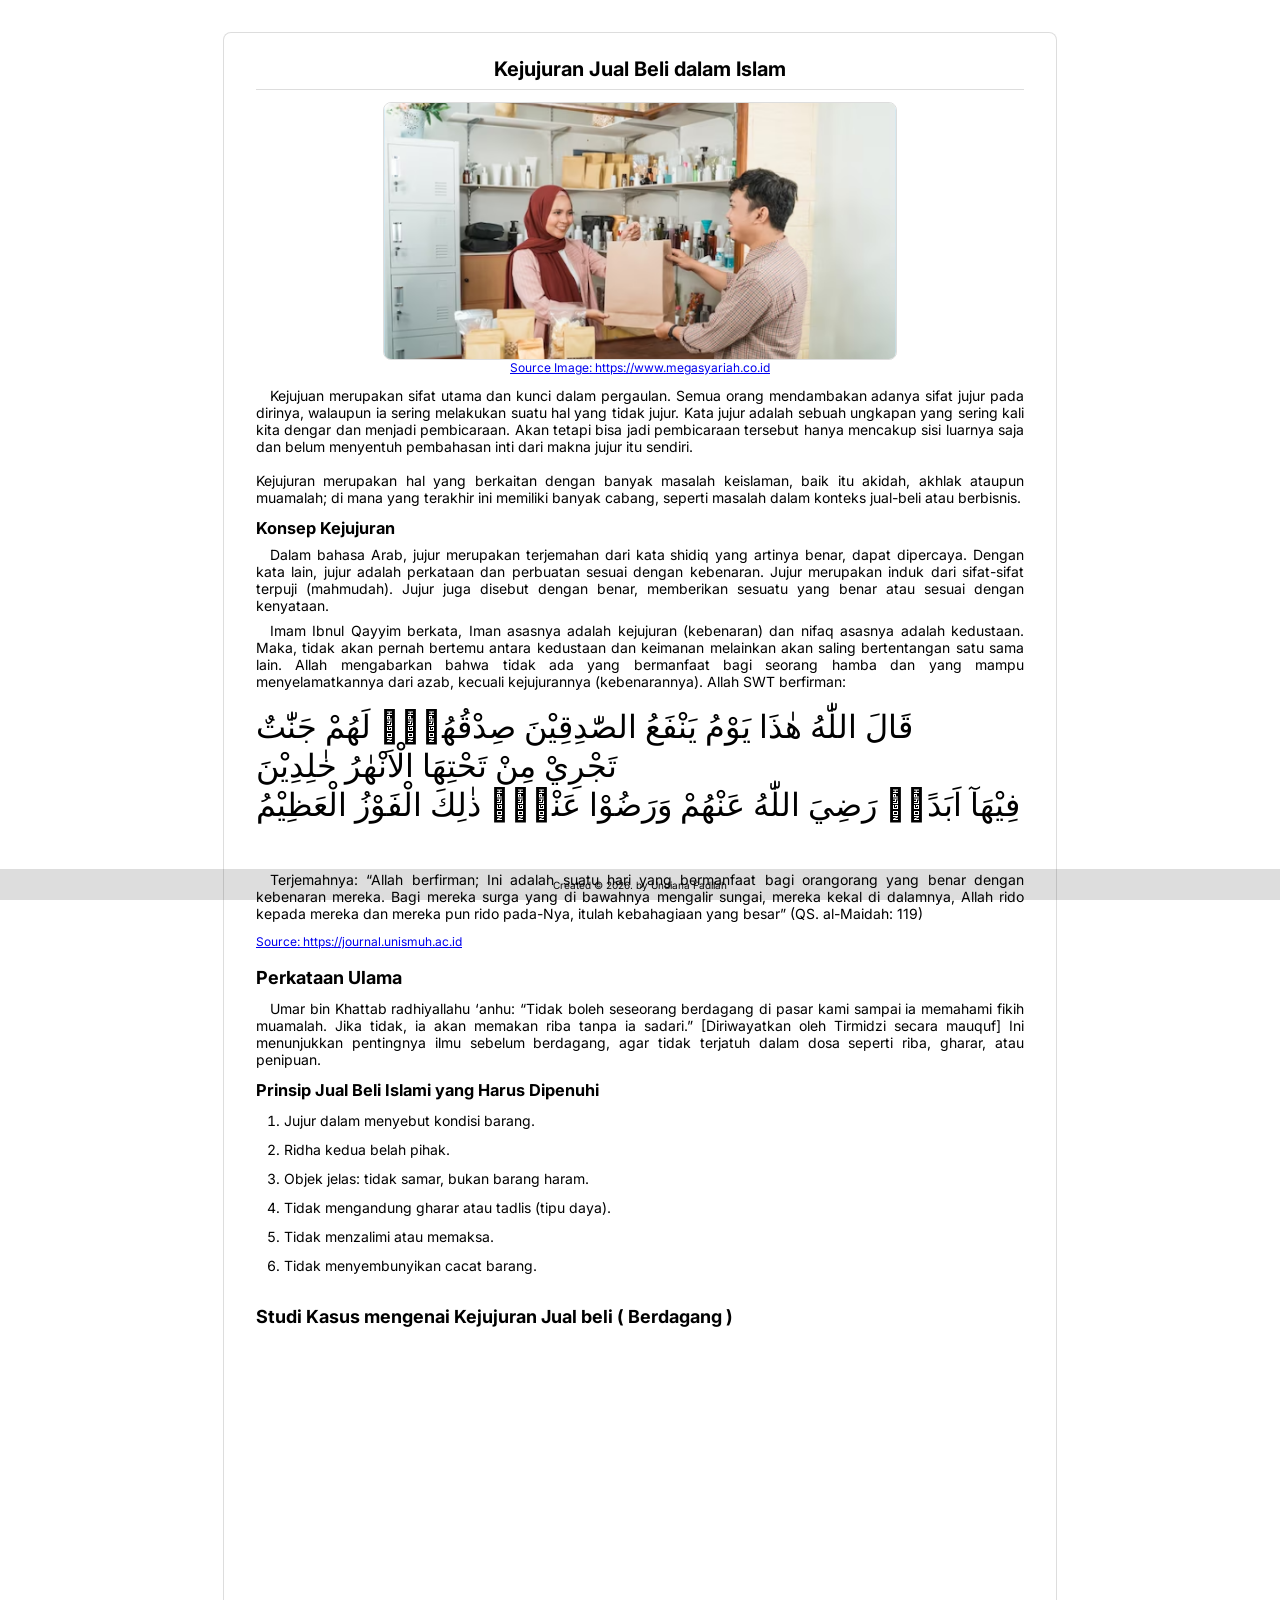
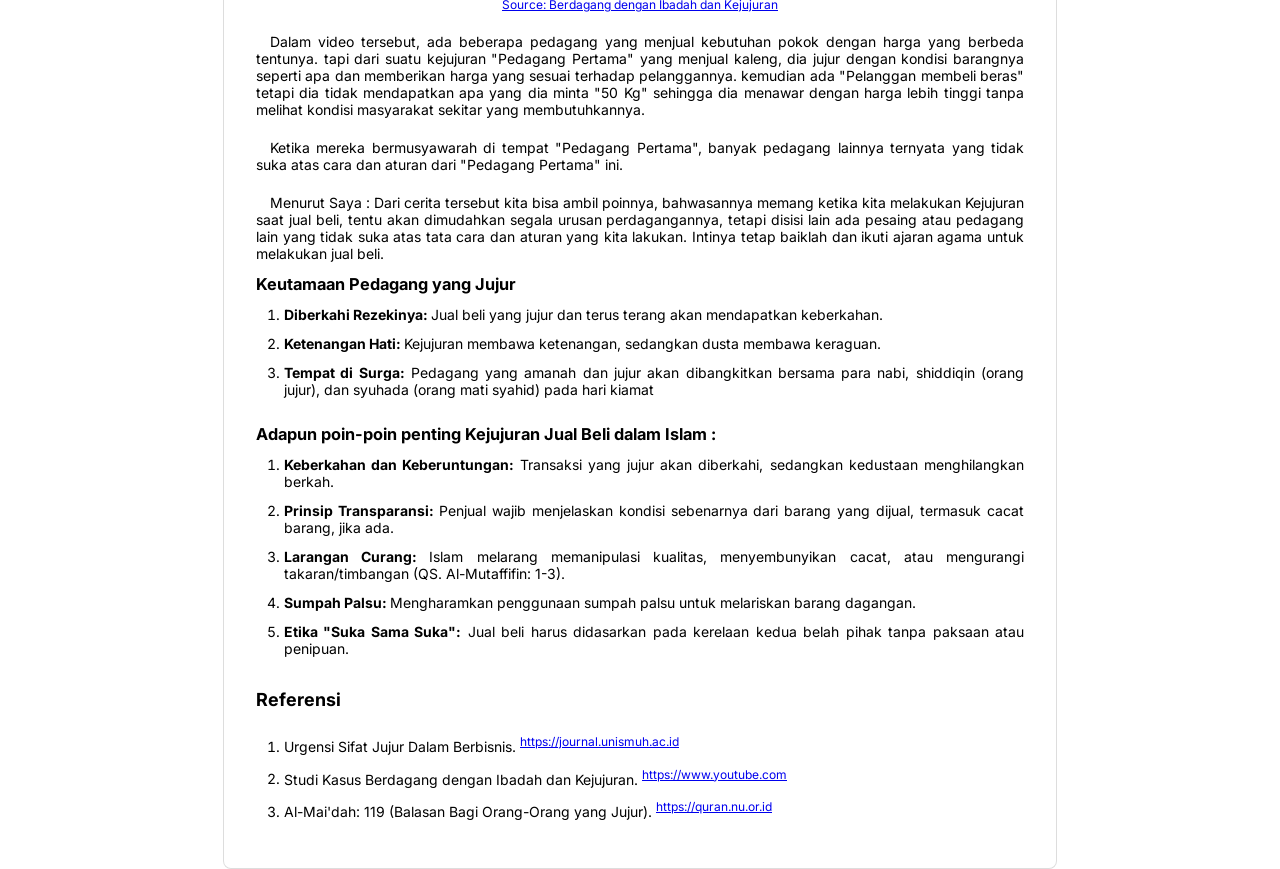
<file: v2/artikel/kejujuran-jual-beli.html>
<!doctype html>
<html lang="en">
  <head>
    <meta charset="UTF-8" />
    <link rel="stylesheet" href="../style/style.css" />
    <meta name="viewport" content="width=device-width, initial-scale=1.0" />
    <title>Kejujuran Jual Beli dalam Islam</title>
  </head>
  <style>
    *,
    html {
      padding: 0;
      margin: 0;
      font-family: "Inter", sans-serif;
      font-optical-sizing: auto;
      font-style: normal;
      user-select: none;
    }
    .container.container-per-artikel {
      padding: 16px 32px;
      margin-top: 2em !important;
      border-radius: 8px;
      border: 1px solid #0002;
      overflow: hidden;
      max-width: 768px;
      background-color: #fff2;
      display: flex;
      justify-content: center;
      flex-direction: column;
      margin: 0 auto;
    }
    .container.container-per-artikel .box {
      margin: 12px 0;
      font-size: 12px;
      text-align: center;
    }
    .container.container-per-artikel .box__image {
      position: relative;
      overflow: hidden;
      margin: 0 auto;
      border-radius: 8px;
      border: 1px solid #0002;
      height: 256px;
      width: 512px;
    }
    .container.container-per-artikel .box__image img {
      object-fit: cover;
      height: 100%;
      width: 100%;
    }
    .container.container-per-artikel article section h2 {
      font-size: 18px;
    }
    .container.container-per-artikel article section a {
      font-size: 12px;
    }
    .container.container-per-artikel article section p {
      text-indent: 1em;
      font-size: 14px;
    }
    .container.container-per-artikel article section {
      font-size: 14px;
      display: flex;
      margin-bottom: 18px;
      flex-direction: column;
      gap: 12px;
    }
    .container.container-per-artikel article section .list p {
      margin: 8px 0 0 0 !important;
    }
    .container.container-per-artikel article section .list ul {
      margin: 0 0 1em 2em !important;
      list-style: decimal;
    }
    .container.container-per-artikel article section .list ul li {
      margin-top: 12px;
    }
  </style>
  <body>
    <div class="container container-per-artikel">
      <!--  -->
      <h1 style="font-size: 20px; text-align: center; border-bottom: 1px solid #0002; padding: 8px 0">
        Kejujuran Jual Beli dalam Islam
      </h1>
      <div class="box">
        <div class="box__image">
          <img src="/v2/images/kejujuran.png" alt="header" />
        </div>
        <a href="https://www.megasyariah.co.id/bms-new/edukasi-tips/akad_jual_beli.png"
          >Source Image: https://www.megasyariah.co.id</a
        >
      </div>
      <!--  -->
      <article style="text-align: justify">
        <section id="s1">
          <p>
            Kejujuan merupakan sifat utama dan kunci dalam pergaulan. Semua orang mendambakan adanya sifat jujur pada
            dirinya, walaupun ia sering melakukan suatu hal yang tidak jujur. Kata jujur adalah sebuah ungkapan yang
            sering kali kita dengar dan menjadi pembicaraan. Akan tetapi bisa jadi pembicaraan tersebut hanya mencakup
            sisi luarnya saja dan belum menyentuh pembahasan inti dari makna jujur itu sendiri. <br /><br />
            Kejujuran merupakan hal yang berkaitan dengan banyak masalah keislaman, baik itu akidah, akhlak ataupun
            muamalah; di mana yang terakhir ini memiliki banyak cabang, seperti masalah dalam konteks jual-beli atau
            berbisnis.
          </p>
          <div class="list">
            <h3>Konsep Kejujuran</h3>
            <p>
              Dalam bahasa Arab, jujur merupakan terjemahan dari kata shidiq yang artinya benar, dapat dipercaya. Dengan
              kata lain, jujur adalah perkataan dan perbuatan sesuai dengan kebenaran. Jujur merupakan induk dari
              sifat-sifat terpuji (mahmudah). Jujur juga disebut dengan benar, memberikan sesuatu yang benar atau sesuai
              dengan kenyataan.
            </p>
            <p>
              Imam Ibnul Qayyim berkata, Iman asasnya adalah kejujuran (kebenaran) dan nifaq asasnya adalah kedustaan.
              Maka, tidak akan pernah bertemu antara kedustaan dan keimanan melainkan akan saling bertentangan satu sama
              lain. Allah mengabarkan bahwa tidak ada yang bermanfaat bagi seorang hamba dan yang mampu menyelamatkannya
              dari azab, kecuali kejujurannya (kebenarannya). Allah SWT berfirman:
            </p>
            <br />
            <pre style="font-size: 32px">
قَالَ اللّٰهُ هٰذَا يَوْمُ يَنْفَعُ الصّٰدِقِيْنَ صِدْقُهُمْۗ لَهُمْ جَنّٰتٌ 
تَجْرِيْ مِنْ تَحْتِهَا الْاَنْهٰرُ خٰلِدِيْنَ 
فِيْهَآ اَبَدًاۗ رَضِيَ اللّٰهُ عَنْهُمْ وَرَضُوْا عَنْهُۗ ذٰلِكَ الْفَوْزُ الْعَظِيْمُ
            </pre>
            <p>
              Terjemahnya: “Allah berfirman; Ini adalah suatu hari yang bermanfaat bagi orangorang yang benar dengan
              kebenaran mereka. Bagi mereka surga yang di bawahnya mengalir sungai, mereka kekal di dalamnya, Allah rido
              kepada mereka dan mereka pun rido pada-Nya, itulah kebahagiaan yang besar” (QS. al-Maidah: 119)
            </p>
          </div>
          <a href="https://journal.unismuh.ac.id/index.php/pilar/article/view/469/3280"
            >Source: https://journal.unismuh.ac.id</a
          >
        </section>
        <!--  -->
        <section id="s2">
          <h2>Perkataan Ulama</h2>
          <p>
            Umar bin Khattab radhiyallahu ‘anhu: “Tidak boleh seseorang berdagang di pasar kami sampai ia memahami fikih
            muamalah. Jika tidak, ia akan memakan riba tanpa ia sadari.” [Diriwayatkan oleh Tirmidzi secara mauquf] Ini
            menunjukkan pentingnya ilmu sebelum berdagang, agar tidak terjatuh dalam dosa seperti riba, gharar, atau
            penipuan.
          </p>
          <div class="list">
            <h3>Prinsip Jual Beli Islami yang Harus Dipenuhi</h3>
            <ul>
              <li>Jujur dalam menyebut kondisi barang.</li>
              <li>Ridha kedua belah pihak.</li>
              <li>Objek jelas: tidak samar, bukan barang haram.</li>
              <li>Tidak mengandung gharar atau tadlis (tipu daya).</li>
              <li>Tidak menzalimi atau memaksa.</li>
              <li>Tidak menyembunyikan cacat barang.</li>
            </ul>
          </div>
        </section>
        <!--  -->
        <section id="s3">
          <h2>Studi Kasus mengenai Kejujuran Jual beli ( Berdagang )</h2>
          <div style="display: flex; justify-content: center; align-items: center; flex-direction: column; gap: 2px">
            <iframe
              width="512"
              height="256"
              src="https://www.youtube.com/embed/7vPpjZfHc_s"
              title="BERDAGANG DENGAN IBADAH DAN KEJUJURAN (film Mencari Hilal)"
              frameborder="0"
              allow="
                accelerometer;
                autoplay;
                clipboard-write;
                encrypted-media;
                gyroscope;
                picture-in-picture;
                web-share;
              "
              referrerpolicy="strict-origin-when-cross-origin"
              allowfullscreen
            ></iframe>
            <a href="https://www.youtube.com/watch?v=7vPpjZfHc_s">Source: Berdagang dengan Ibadah dan Kejujuran</a>
            <br />
            <p>
              Dalam video tersebut, ada beberapa pedagang yang menjual kebutuhan pokok dengan harga yang berbeda
              tentunya. tapi dari suatu kejujuran "Pedagang Pertama" yang menjual kaleng, dia jujur dengan kondisi
              barangnya seperti apa dan memberikan harga yang sesuai terhadap pelanggannya. kemudian ada "Pelanggan
              membeli beras" tetapi dia tidak mendapatkan apa yang dia minta "50 Kg" sehingga dia menawar dengan harga
              lebih tinggi tanpa melihat kondisi masyarakat sekitar yang membutuhkannya.
            </p>
            <br />
            <p>
              Ketika mereka bermusyawarah di tempat "Pedagang Pertama", banyak pedagang lainnya ternyata yang tidak suka
              atas cara dan aturan dari "Pedagang Pertama" ini.
            </p>
            <br />
            <p>
              Menurut Saya : Dari cerita tersebut kita bisa ambil poinnya, bahwasannya memang ketika kita melakukan Kejujuran saat jual
              beli, tentu akan dimudahkan segala urusan perdagangannya, tetapi disisi lain ada pesaing atau pedagang
              lain yang tidak suka atas tata cara dan aturan yang kita lakukan. Intinya tetap baiklah dan ikuti ajaran
              agama untuk melakukan jual beli.
            </p>
          </div>
          <div class="list">
            <h3>Keutamaan Pedagang yang Jujur</h3>
            <ul>
              <li>
                <strong>Diberkahi Rezekinya: </strong>Jual beli yang jujur dan terus terang akan mendapatkan keberkahan.
              </li>
              <li><strong>Ketenangan Hati: </strong>Kejujuran membawa ketenangan, sedangkan dusta membawa keraguan.</li>
              <li>
                <strong>Tempat di Surga:</strong> Pedagang yang amanah dan jujur akan dibangkitkan bersama para nabi,
                shiddiqin (orang jujur), dan syuhada (orang mati syahid) pada hari kiamat
              </li>
            </ul>
          </div>
          <div class="list">
            <h3>Adapun poin-poin penting Kejujuran Jual Beli dalam Islam :</h3>
            <ul>
              <li>
                <strong>Keberkahan dan Keberuntungan: </strong>Transaksi yang jujur akan diberkahi, sedangkan kedustaan
                menghilangkan berkah.
              </li>
              <li>
                <strong>Prinsip Transparansi: </strong>Penjual wajib menjelaskan kondisi sebenarnya dari barang yang
                dijual, termasuk cacat barang, jika ada.
              </li>
              <li>
                <strong>Larangan Curang: </strong> Islam melarang memanipulasi kualitas, menyembunyikan cacat, atau
                mengurangi takaran/timbangan (QS. Al-Mutaffifin: 1-3).
              </li>
              <li>
                <strong>Sumpah Palsu: </strong>Mengharamkan penggunaan sumpah palsu untuk melariskan barang dagangan.
              </li>
              <li>
                <strong>Etika "Suka Sama Suka":</strong> Jual beli harus didasarkan pada kerelaan kedua belah pihak
                tanpa paksaan atau penipuan.
              </li>
            </ul>
          </div>
        </section>
        <section id="s4">
          <h2>Referensi</h2>
          <div class="list">
            <ul>
              <li>
                Urgensi Sifat Jujur Dalam Berbisnis.
                <sup>
                  <a href="https://journal.unismuh.ac.id/index.php/pilar/article/view/469/3280"
                    >https://journal.unismuh.ac.id</a
                  >
                </sup>
              </li>
              <li>
                Studi Kasus Berdagang dengan Ibadah dan Kejujuran.
                <sup>
                  <a href="https://www.youtube.com/watch?v=7vPpjZfHc_s">https://www.youtube.com</a>
                </sup>
              </li>
              <li>
                Al-Mai'dah: 119 (Balasan Bagi Orang-Orang yang Jujur).
                <sup>
                  <a href="https://quran.nu.or.id/al-maidah/119">https://quran.nu.or.id</a>
                </sup>
              </li>
            </ul>
          </div>
        </section>
      </article>
      <footer style="text-align: center; padding: 8px 0; background-color: #0002">
        <small>Created &copy; 2026. by Undiana Fadilah</small>
      </footer>
    </div>
  </body>
</html>
</file>
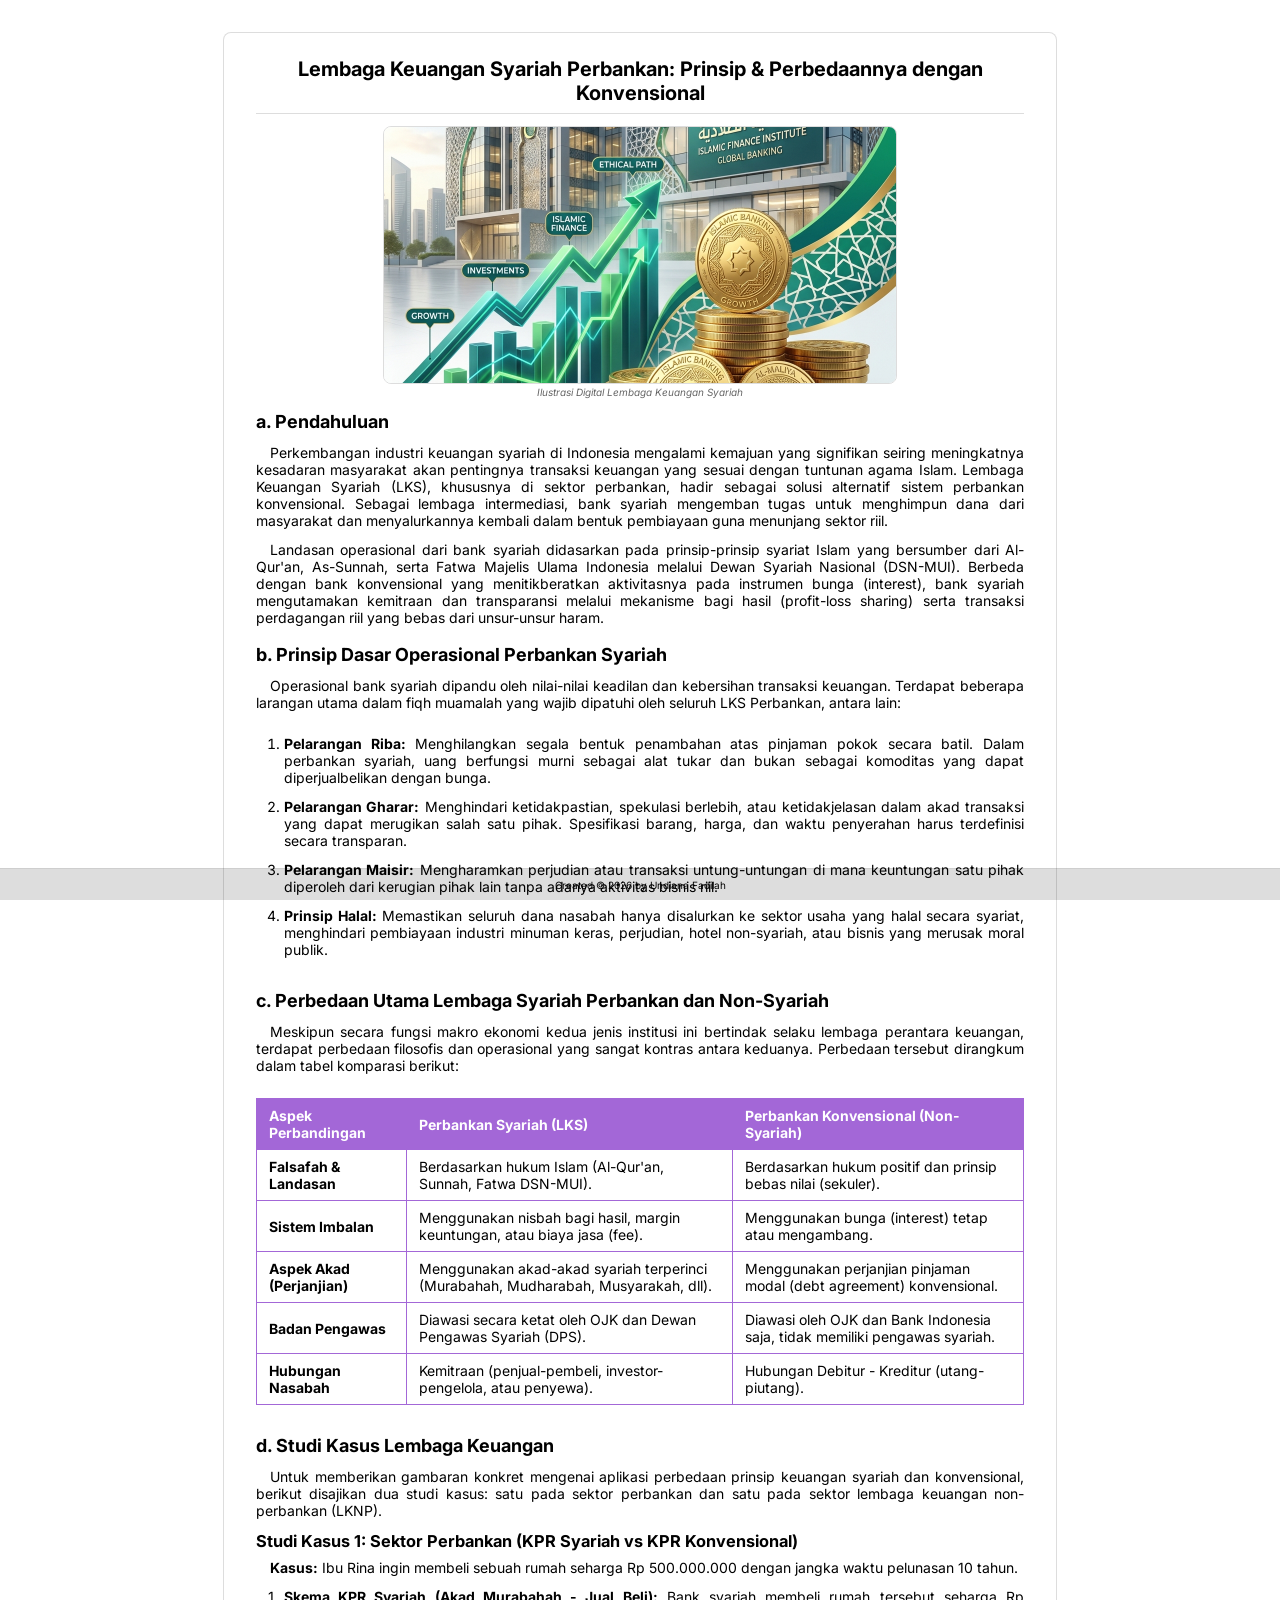
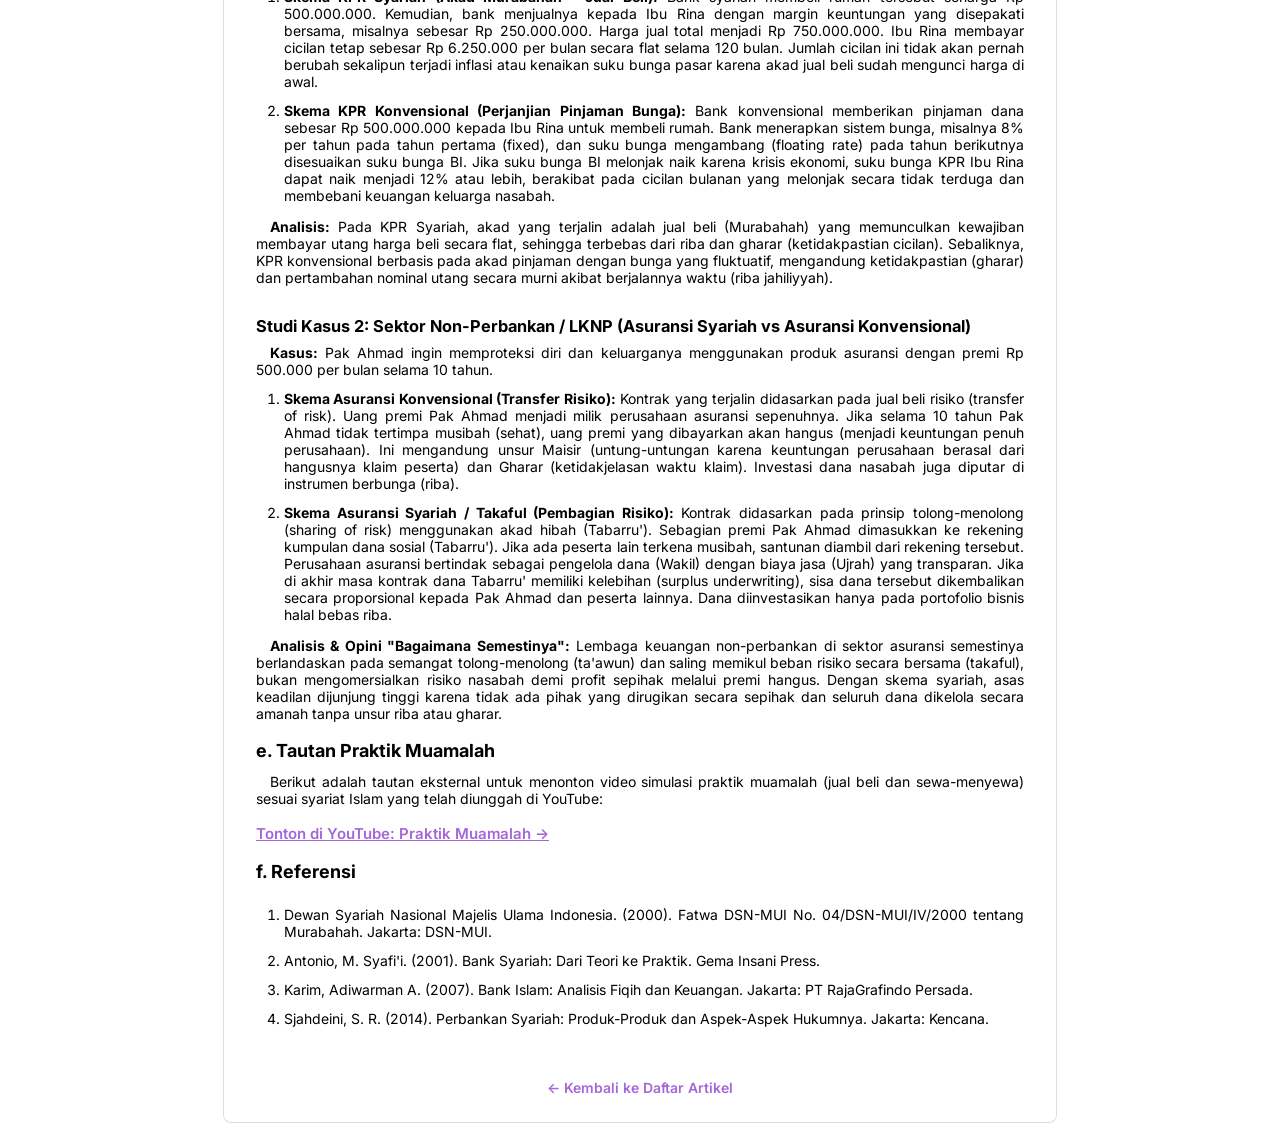
<file: v2/artikel/lembaga-keuangan-syariah.html>
<!doctype html>
<html lang="id">
  <head>
    <meta charset="UTF-8" />
    <link rel="stylesheet" href="../style/style.css" />
    <meta name="viewport" content="width=device-width, initial-scale=1.0" />
    <meta name="description" content="Artikel ilmiah ringan mengenai Lembaga Keuangan Syariah Perbankan dan perbedaannya dengan lembaga keuangan non-syariah." />
    <title>Lembaga Keuangan Syariah Perbankan vs Konvensional</title>
  </head>
  <style>
    *,
    html {
      padding: 0;
      margin: 0;
      font-family: "Inter", sans-serif;
      font-optical-sizing: auto;
      font-style: normal;
      user-select: none;
    }
    .container.container-per-artikel {
      padding: 16px 32px;
      margin-top: 2em !important;
      border-radius: 8px;
      border: 1px solid #0002;
      overflow: hidden;
      max-width: 768px;
      background-color: #fff2;
      display: flex;
      justify-content: center;
      flex-direction: column;
      margin: 0 auto;
    }
    .container.container-per-artikel .box {
      margin: 12px 0;
      font-size: 12px;
      text-align: center;
    }
    .container.container-per-artikel .box__image {
      position: relative;
      overflow: hidden;
      margin: 0 auto;
      border-radius: 8px;
      border: 1px solid #0002;
      height: 256px;
      width: 512px;
    }
    .container.container-per-artikel .box__image img {
      object-fit: cover;
      height: 100%;
      width: 100%;
    }
    .container.container-per-artikel article section h2 {
      font-size: 18px;
    }
    .container.container-per-artikel article section a {
      font-size: 12px;
    }
    .container.container-per-artikel article section p {
      text-indent: 1em;
      font-size: 14px;
    }
    .container.container-per-artikel article section {
      font-size: 14px;
      display: flex;
      margin-bottom: 18px;
      flex-direction: column;
      gap: 12px;
    }
    .container.container-per-artikel article section .list p {
      margin: 8px 0 0 0 !important;
    }
    .container.container-per-artikel article section .list ul {
      margin: 0 0 1em 2em !important;
      list-style: decimal;
    }
    .container.container-per-artikel article section .list ul li {
      margin-top: 12px;
    }
    .table-compare {
      width: 100%;
      border-collapse: collapse;
      margin: 12px 0;
      font-size: 14px;
    }
    .table-compare th, .table-compare td {
      border: 1px solid var(--secondary-color);
      padding: 8px 12px;
      text-align: left;
    }
    .table-compare th {
      background-color: var(--secondary-color);
      color: white;
    }
    .back__to__articles {
      display: inline-block;
      margin-top: 20px;
      margin-bottom: 10px;
      color: var(--secondary-color);
      text-decoration: none;
      font-size: 14px;
      font-weight: 600;
      transition: all 0.2s ease;
    }
    .back__to__articles:hover {
      text-decoration: underline;
      transform: translateX(-4px);
    }
  </style>
  <body>
    <div class="container container-per-artikel">
      <!-- HEADER -->
      <h1 style="font-size: 20px; text-align: center; border-bottom: 1px solid #0002; padding: 8px 0">
        Lembaga Keuangan Syariah Perbankan: Prinsip & Perbedaannya dengan Konvensional
      </h1>
      <div class="box">
        <div class="box__image">
          <img src="../images/lks-banking.png" alt="LKS Perbankan" />
        </div>
        <small style="font-style: italic; color: #666;">Ilustrasi Digital Lembaga Keuangan Syariah</small>
      </div>

      <!-- CONTENT -->
      <article style="text-align: justify">
        
        <!-- SECTION 1: PENDAHULUAN -->
        <section id="s1">
          <h2>a. Pendahuluan</h2>
          <p>
            Perkembangan industri keuangan syariah di Indonesia mengalami kemajuan yang signifikan seiring meningkatnya kesadaran masyarakat akan pentingnya transaksi keuangan yang sesuai dengan tuntunan agama Islam. Lembaga Keuangan Syariah (LKS), khususnya di sektor perbankan, hadir sebagai solusi alternatif sistem perbankan konvensional. Sebagai lembaga intermediasi, bank syariah mengemban tugas untuk menghimpun dana dari masyarakat dan menyalurkannya kembali dalam bentuk pembiayaan guna menunjang sektor riil.
          </p>
          <p>
            Landasan operasional dari bank syariah didasarkan pada prinsip-prinsip syariat Islam yang bersumber dari Al-Qur'an, As-Sunnah, serta Fatwa Majelis Ulama Indonesia melalui Dewan Syariah Nasional (DSN-MUI). Berbeda dengan bank konvensional yang menitikberatkan aktivitasnya pada instrumen bunga (interest), bank syariah mengutamakan kemitraan dan transparansi melalui mekanisme bagi hasil (profit-loss sharing) serta transaksi perdagangan riil yang bebas dari unsur-unsur haram.
          </p>
        </section>

        <!-- SECTION 2: PRINSIP DASAR -->
        <section id="s2">
          <h2>b. Prinsip Dasar Operasional Perbankan Syariah</h2>
          <p>
            Operasional bank syariah dipandu oleh nilai-nilai keadilan dan kebersihan transaksi keuangan. Terdapat beberapa larangan utama dalam fiqh muamalah yang wajib dipatuhi oleh seluruh LKS Perbankan, antara lain:
          </p>
          <div class="list">
            <ul>
              <li>
                <strong>Pelarangan Riba:</strong> Menghilangkan segala bentuk penambahan atas pinjaman pokok secara batil. Dalam perbankan syariah, uang berfungsi murni sebagai alat tukar dan bukan sebagai komoditas yang dapat diperjualbelikan dengan bunga.
              </li>
              <li>
                <strong>Pelarangan Gharar:</strong> Menghindari ketidakpastian, spekulasi berlebih, atau ketidakjelasan dalam akad transaksi yang dapat merugikan salah satu pihak. Spesifikasi barang, harga, dan waktu penyerahan harus terdefinisi secara transparan.
              </li>
              <li>
                <strong>Pelarangan Maisir:</strong> Mengharamkan perjudian atau transaksi untung-untungan di mana keuntungan satu pihak diperoleh dari kerugian pihak lain tanpa adanya aktivitas bisnis riil.
              </li>
              <li>
                <strong>Prinsip Halal:</strong> Memastikan seluruh dana nasabah hanya disalurkan ke sektor usaha yang halal secara syariat, menghindari pembiayaan industri minuman keras, perjudian, hotel non-syariah, atau bisnis yang merusak moral publik.
              </li>
            </ul>
          </div>
        </section>

        <!-- SECTION 3: PERBEDAAN UTAMA -->
        <section id="s3">
          <h2>c. Perbedaan Utama Lembaga Syariah Perbankan dan Non-Syariah</h2>
          <p>
            Meskipun secara fungsi makro ekonomi kedua jenis institusi ini bertindak selaku lembaga perantara keuangan, terdapat perbedaan filosofis dan operasional yang sangat kontras antara keduanya. Perbedaan tersebut dirangkum dalam tabel komparasi berikut:
          </p>
          
          <table class="table-compare">
            <thead>
              <tr>
                <th>Aspek Perbandingan</th>
                <th>Perbankan Syariah (LKS)</th>
                <th>Perbankan Konvensional (Non-Syariah)</th>
              </tr>
            </thead>
            <tbody>
              <tr>
                <td><strong>Falsafah & Landasan</strong></td>
                <td>Berdasarkan hukum Islam (Al-Qur'an, Sunnah, Fatwa DSN-MUI).</td>
                <td>Berdasarkan hukum positif dan prinsip bebas nilai (sekuler).</td>
              </tr>
              <tr>
                <td><strong>Sistem Imbalan</strong></td>
                <td>Menggunakan nisbah bagi hasil, margin keuntungan, atau biaya jasa (fee).</td>
                <td>Menggunakan bunga (interest) tetap atau mengambang.</td>
              </tr>
              <tr>
                <td><strong>Aspek Akad (Perjanjian)</strong></td>
                <td>Menggunakan akad-akad syariah terperinci (Murabahah, Mudharabah, Musyarakah, dll).</td>
                <td>Menggunakan perjanjian pinjaman modal (debt agreement) konvensional.</td>
              </tr>
              <tr>
                <td><strong>Badan Pengawas</strong></td>
                <td>Diawasi secara ketat oleh OJK dan Dewan Pengawas Syariah (DPS).</td>
                <td>Diawasi oleh OJK dan Bank Indonesia saja, tidak memiliki pengawas syariah.</td>
              </tr>
              <tr>
                <td><strong>Hubungan Nasabah</strong></td>
                <td>Kemitraan (penjual-pembeli, investor-pengelola, atau penyewa).</td>
                <td>Hubungan Debitur - Kreditur (utang-piutang).</td>
              </tr>
            </tbody>
          </table>
        </section>

        <!-- SECTION 4: STUDI KASUS -->
        <section id="s4">
          <h2>d. Studi Kasus Lembaga Keuangan</h2>
          <p>
            Untuk memberikan gambaran konkret mengenai aplikasi perbedaan prinsip keuangan syariah dan konvensional, berikut disajikan dua studi kasus: satu pada sektor perbankan dan satu pada sektor lembaga keuangan non-perbankan (LKNP).
          </p>
          <div class="list">
            <h3>Studi Kasus 1: Sektor Perbankan (KPR Syariah vs KPR Konvensional)</h3>
            <p><strong>Kasus:</strong> Ibu Rina ingin membeli sebuah rumah seharga Rp 500.000.000 dengan jangka waktu pelunasan 10 tahun.</p>
            <ul>
              <li>
                <strong>Skema KPR Syariah (Akad Murabahah - Jual Beli):</strong> Bank syariah membeli rumah tersebut seharga Rp 500.000.000. Kemudian, bank menjualnya kepada Ibu Rina dengan margin keuntungan yang disepakati bersama, misalnya sebesar Rp 250.000.000. Harga jual total menjadi Rp 750.000.000. Ibu Rina membayar cicilan tetap sebesar Rp 6.250.000 per bulan secara flat selama 120 bulan. Jumlah cicilan ini tidak akan pernah berubah sekalipun terjadi inflasi atau kenaikan suku bunga pasar karena akad jual beli sudah mengunci harga di awal.
              </li>
              <li>
                <strong>Skema KPR Konvensional (Perjanjian Pinjaman Bunga):</strong> Bank konvensional memberikan pinjaman dana sebesar Rp 500.000.000 kepada Ibu Rina untuk membeli rumah. Bank menerapkan sistem bunga, misalnya 8% per tahun pada tahun pertama (fixed), dan suku bunga mengambang (floating rate) pada tahun berikutnya disesuaikan suku bunga BI. Jika suku bunga BI melonjak naik karena krisis ekonomi, suku bunga KPR Ibu Rina dapat naik menjadi 12% atau lebih, berakibat pada cicilan bulanan yang melonjak secara tidak terduga dan membebani keuangan keluarga nasabah.
              </li>
            </ul>
            <p>
              <strong>Analisis:</strong> Pada KPR Syariah, akad yang terjalin adalah jual beli (<em>Murabahah</em>) yang memunculkan kewajiban membayar utang harga beli secara flat, sehingga terbebas dari riba dan gharar (ketidakpastian cicilan). Sebaliknya, KPR konvensional berbasis pada akad pinjaman dengan bunga yang fluktuatif, mengandung ketidakpastian (<em>gharar</em>) dan pertambahan nominal utang secara murni akibat berjalannya waktu (<em>riba jahiliyyah</em>).
            </p>
          </div>

          <div class="list" style="margin-top: 18px;">
            <h3>Studi Kasus 2: Sektor Non-Perbankan / LKNP (Asuransi Syariah vs Asuransi Konvensional)</h3>
            <p><strong>Kasus:</strong> Pak Ahmad ingin memproteksi diri dan keluarganya menggunakan produk asuransi dengan premi Rp 500.000 per bulan selama 10 tahun.</p>
            <ul>
              <li>
                <strong>Skema Asuransi Konvensional (Transfer Risiko):</strong> Kontrak yang terjalin didasarkan pada jual beli risiko (<em>transfer of risk</em>). Uang premi Pak Ahmad menjadi milik perusahaan asuransi sepenuhnya. Jika selama 10 tahun Pak Ahmad tidak tertimpa musibah (sehat), uang premi yang dibayarkan akan hangus (menjadi keuntungan penuh perusahaan). Ini mengandung unsur <em>Maisir</em> (untung-untungan karena keuntungan perusahaan berasal dari hangusnya klaim peserta) dan <em>Gharar</em> (ketidakjelasan waktu klaim). Investasi dana nasabah juga diputar di instrumen berbunga (riba).
              </li>
              <li>
                <strong>Skema Asuransi Syariah / Takaful (Pembagian Risiko):</strong> Kontrak didasarkan pada prinsip tolong-menolong (<em>sharing of risk</em>) menggunakan akad hibah (<em>Tabarru'</em>). Sebagian premi Pak Ahmad dimasukkan ke rekening kumpulan dana sosial (<em>Tabarru'</em>). Jika ada peserta lain terkena musibah, santunan diambil dari rekening tersebut. Perusahaan asuransi bertindak sebagai pengelola dana (<em>Wakil</em>) dengan biaya jasa (<em>Ujrah</em>) yang transparan. Jika di akhir masa kontrak dana <em>Tabarru'</em> memiliki kelebihan (surplus underwriting), sisa dana tersebut dikembalikan secara proporsional kepada Pak Ahmad dan peserta lainnya. Dana diinvestasikan hanya pada portofolio bisnis halal bebas riba.
              </li>
            </ul>
            <p>
              <strong>Analisis & Opini "Bagaimana Semestinya":</strong> Lembaga keuangan non-perbankan di sektor asuransi semestinya berlandaskan pada semangat tolong-menolong (<em>ta'awun</em>) dan saling memikul beban risiko secara bersama (<em>takaful</em>), bukan mengomersialkan risiko nasabah demi profit sepihak melalui premi hangus. Dengan skema syariah, asas keadilan dijunjung tinggi karena tidak ada pihak yang dirugikan secara sepihak dan seluruh dana dikelola secara amanah tanpa unsur riba atau gharar.
            </p>
          </div>
        </section>

        <!-- SECTION VIDEO -->
        <section id="s_video">
          <h2>e. Tautan Praktik Muamalah</h2>
          <p>
            Berikut adalah tautan eksternal untuk menonton video simulasi praktik muamalah (jual beli dan sewa-menyewa) sesuai syariat Islam yang telah diunggah di YouTube:
            <br /><br />
            <a href="https://www.youtube.com/watch?v=EPNGRmGq_AQ" target="_blank" style="color: var(--secondary-color); font-weight: 600; text-decoration: underline; font-size: 15px;">
              Tonton di YouTube: Praktik Muamalah &rarr;
            </a>
          </p>
        </section>

        <!-- SECTION 5: REFERENSI -->
        <section id="s5">
          <h2>f. Referensi</h2>
          <div class="list">
            <ul>
              <li>
                Dewan Syariah Nasional Majelis Ulama Indonesia. (2000). <em>Fatwa DSN-MUI No. 04/DSN-MUI/IV/2000 tentang Murabahah</em>. Jakarta: DSN-MUI.
              </li>
              <li>
                Antonio, M. Syafi'i. (2001). <em>Bank Syariah: Dari Teori ke Praktik</em>. Gema Insani Press.
              </li>
              <li>
                Karim, Adiwarman A. (2007). <em>Bank Islam: Analisis Fiqih dan Keuangan</em>. Jakarta: PT RajaGrafindo Persada.
              </li>
              <li>
                Sjahdeini, S. R. (2014). <em>Perbankan Syariah: Produk-Produk dan Aspek-Aspek Hukumnya</em>. Jakarta: Kencana.
              </li>
            </ul>
          </div>
        </section>

      </article>

      <!-- NAVIGATION & FOOTER -->
      <div style="text-align: center;">
        <a href="../artikel.html" class="back__to__articles">&larr; Kembali ke Daftar Artikel</a>
      </div>
      
      <footer style="text-align: center; padding: 8px 0; background-color: #0002; border-top: 1px solid #0001;">
        <small>Created &copy; 2026 by Undiana Fadilah</small>
      </footer>
    </div>
  </body>
</html>
</file>
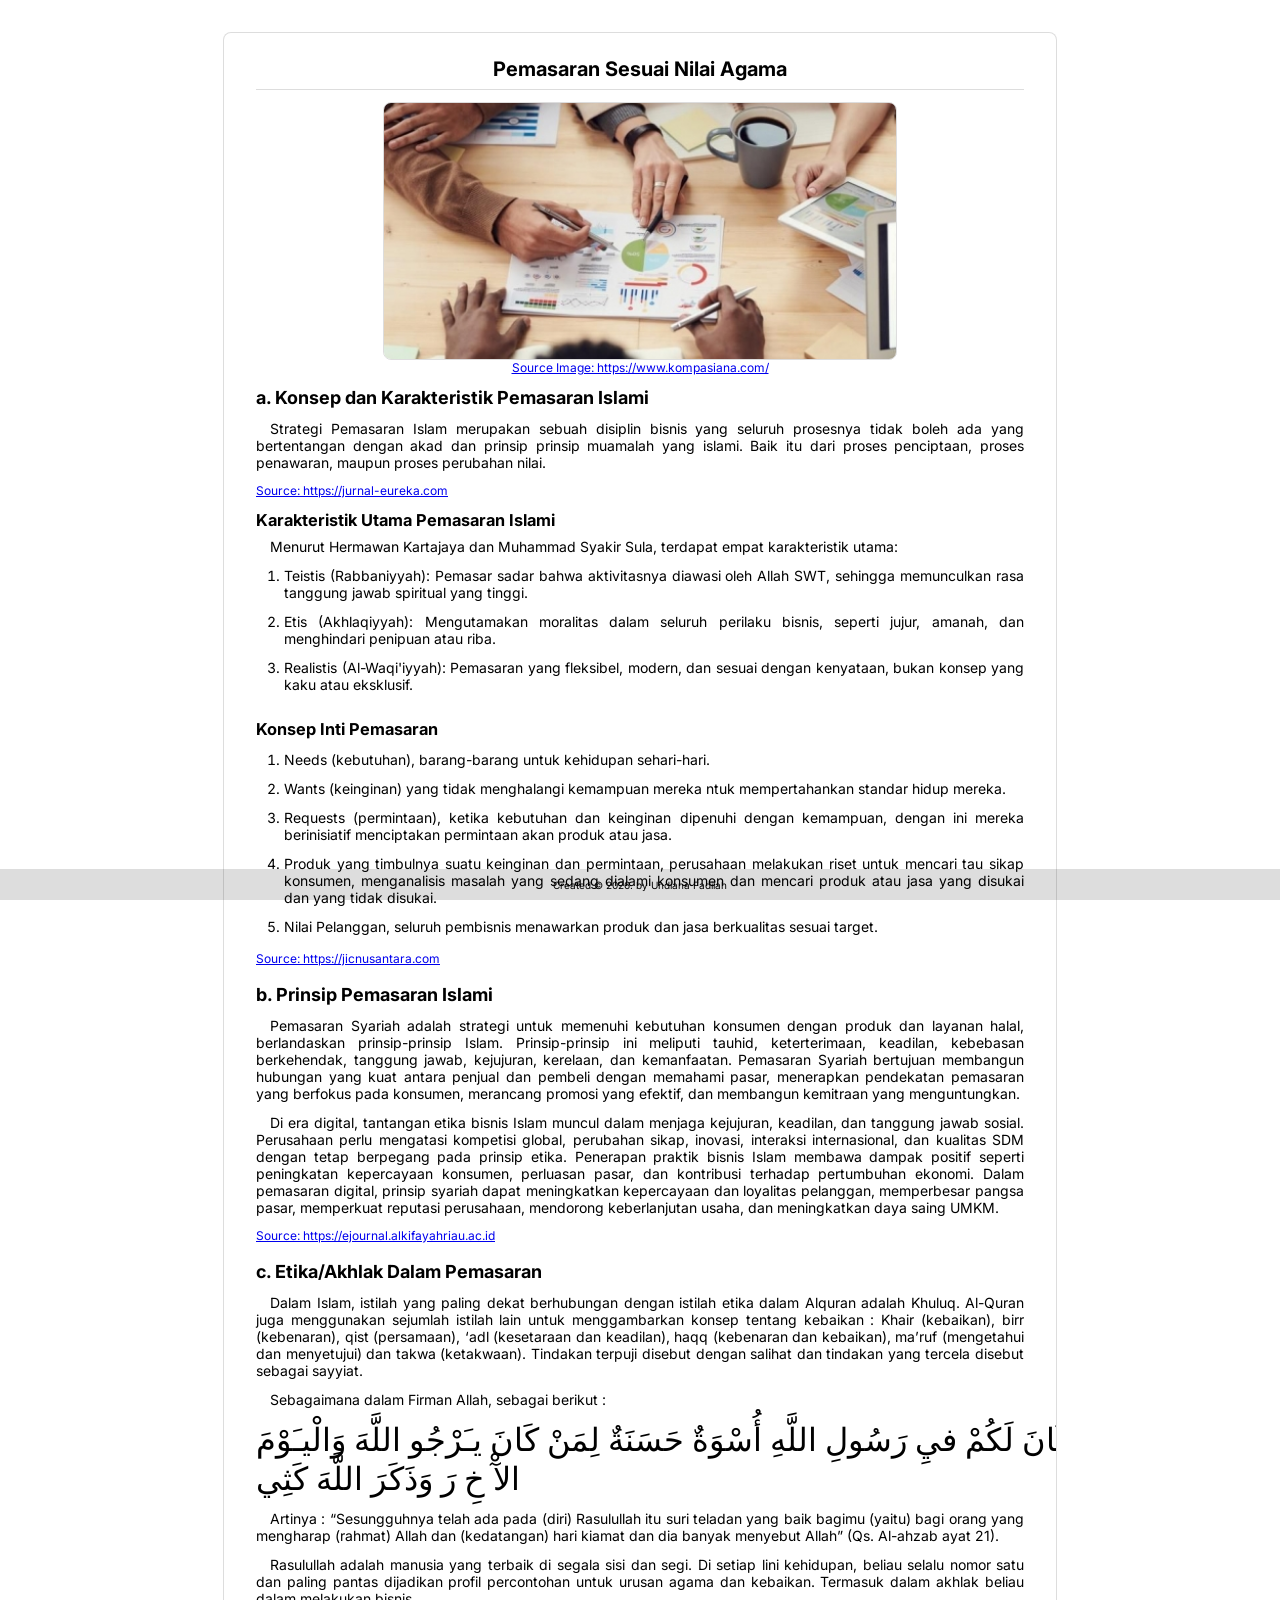
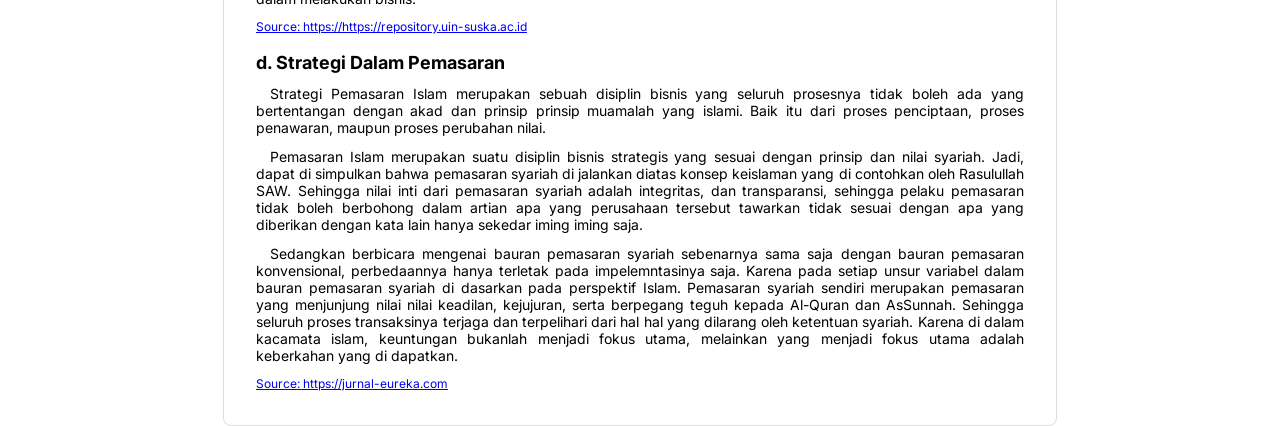
<file: v2/artikel/pemasaran-sesuai-nilai-agama.html>
<!doctype html>
<html lang="en">
  <head>
    <meta charset="UTF-8" />
    <meta name="viewport" content="width=device-width, initial-scale=1.0" />
    <link rel="stylesheet" href="../style/style.css" />
    <title>Pemasaran Sesuai Nilai Agama</title>
  </head>
  <style>
    *,
    html {
      padding: 0;
      margin: 0;
      font-family: "Inter", sans-serif;
      font-optical-sizing: auto;
      font-style: normal;
      user-select: none;
    }
    .container.container-per-artikel {
      padding: 16px 32px;
      margin-top: 2em !important;
      border-radius: 8px;
      border: 1px solid #0002;
      overflow: hidden;
      max-width: 768px;
      background-color: #fff2;
      display: flex;
      justify-content: center;
      flex-direction: column;
      margin: 0 auto;
    }
    .container.container-per-artikel .box {
      margin: 12px 0;
      font-size: 12px;
      text-align: center;
    }
    .container.container-per-artikel .box__image {
      position: relative;
      overflow: hidden;
      margin: 0 auto;
      border-radius: 8px;
      border: 1px solid #0002;
      height: 256px;
      width: 512px;
    }
    .container.container-per-artikel .box__image img {
      object-fit: cover;
      height: 100%;
      width: 100%;
    }
    .container.container-per-artikel article section h2 {
      font-size: 18px;
    }
    .container.container-per-artikel article section a {
      font-size: 12px;
    }
    .container.container-per-artikel article section p {
      text-indent: 1em;
      font-size: 14px;
    }
    .container.container-per-artikel article section {
      font-size: 14px;
      display: flex;
      margin-bottom: 18px;
      flex-direction: column;
      gap: 12px;
    }
    .container.container-per-artikel article section .list p {
      margin: 8px 0 0 0 !important;
    }
    .container.container-per-artikel article section .list ul {
      margin: 0 0 1em 2em !important;
      list-style: decimal;
    }
    .container.container-per-artikel article section .list ul li {
      margin-top: 12px;
    }
  </style>
  <body>
    <div class="container container-per-artikel">
      <!--  -->
      <h1 style="font-size: 20px; text-align: center; border-bottom: 1px solid #0002; padding: 8px 0;">Pemasaran Sesuai Nilai Agama</h1>
      <div class="box">
        <div class="box__image">
          <img src="/v2/images/pemasaran-header.jpeg" alt="header" />
        </div>
        <a
          href="https://www.kompasiana.com/ajijahasanah01/61c34dc506310e53a81bcb83/strategi-untuk-meningkatkan-kepuasan-dan-loyalitas-pelanggan-dalam-pemasaran-syariah"
          >Source Image: https://www.kompasiana.com/</a
        >
      </div>
      <!--  -->
      <article style="text-align: justify">
        <section id="s1">
          <h2>a. Konsep dan Karakteristik Pemasaran Islami</h2>
          <p>
            Strategi Pemasaran Islam merupakan sebuah disiplin bisnis yang seluruh prosesnya tidak boleh ada yang
            bertentangan dengan akad dan prinsip prinsip muamalah yang islami. Baik itu dari proses penciptaan, proses
            penawaran, maupun proses perubahan nilai.
          </p>
          <a
            href="https://jurnal-eureka.com/index.php/e-jumabi/article/view/283#:~:text=Strategi%20Pemasaran%20Islam%20merupakan%20sebuah,penawaran%2C%20maupun%20proses%20perubahan%20nilai."
            >Source: https://jurnal-eureka.com</a
          >
          <div class="list">
            <h3>Karakteristik Utama Pemasaran Islami</h3>
            <p>Menurut Hermawan Kartajaya dan Muhammad Syakir Sula, terdapat empat karakteristik utama:</p>
            <ul>
              <li>
                Teistis (Rabbaniyyah): Pemasar sadar bahwa aktivitasnya diawasi oleh Allah SWT, sehingga memunculkan
                rasa tanggung jawab spiritual yang tinggi.
              </li>
              <li>
                Etis (Akhlaqiyyah): Mengutamakan moralitas dalam seluruh perilaku bisnis, seperti jujur, amanah, dan
                menghindari penipuan atau riba.
              </li>
              <li>
                Realistis (Al-Waqi'iyyah): Pemasaran yang fleksibel, modern, dan sesuai dengan kenyataan, bukan konsep
                yang kaku atau eksklusif.
              </li>
            </ul>
          </div>
          <div class="list">
            <h3>Konsep Inti Pemasaran</h3>
            <ul>
              <li>Needs (kebutuhan), barang-barang untuk kehidupan sehari-hari.</li>
              <li>
                Wants (keinginan) yang tidak menghalangi kemampuan mereka ntuk mempertahankan standar hidup mereka.
              </li>
              <li>
                Requests (permintaan), ketika kebutuhan dan keinginan dipenuhi dengan kemampuan, dengan ini mereka
                berinisiatif menciptakan permintaan akan produk atau jasa.
              </li>
              <li>
                Produk yang timbulnya suatu keinginan dan permintaan, perusahaan melakukan riset untuk mencari tau sikap
                konsumen, menganalisis masalah yang sedang dialami konsumen dan mencari produk atau jasa yang disukai
                dan yang tidak disukai.
              </li>
              <li>Nilai Pelanggan, seluruh pembisnis menawarkan produk dan jasa berkualitas sesuai target.</li>
            </ul>
            <a
              href="https://jicnusantara.com/index.php/jicn/article/download/1316/1449/6814#:~:text=bagi%20keseluruhan%20masyarakat.-,Konsep%20Pemasaran%20Syariah,dari%20pihak%20pembeli%20dan%20penjual."
            >
              Source: https://jicnusantara.com
            </a>
          </div>
        </section>
        <!--  -->
        <section id="s2">
          <h2>b. Prinsip Pemasaran Islami</h2>
          <p>
            Pemasaran Syariah adalah strategi untuk memenuhi kebutuhan konsumen dengan produk dan layanan halal,
            berlandaskan prinsip-prinsip Islam. Prinsip-prinsip ini meliputi tauhid, keterterimaan, keadilan, kebebasan
            berkehendak, tanggung jawab, kejujuran, kerelaan, dan kemanfaatan. Pemasaran Syariah bertujuan membangun
            hubungan yang kuat antara penjual dan pembeli dengan memahami pasar, menerapkan pendekatan pemasaran yang
            berfokus pada konsumen, merancang promosi yang efektif, dan membangun kemitraan yang menguntungkan.
          </p>
          <p>
            Di era digital, tantangan etika bisnis Islam muncul dalam menjaga kejujuran, keadilan, dan tanggung jawab
            sosial. Perusahaan perlu mengatasi kompetisi global, perubahan sikap, inovasi, interaksi internasional, dan
            kualitas SDM dengan tetap berpegang pada prinsip etika. Penerapan praktik bisnis Islam membawa dampak
            positif seperti peningkatan kepercayaan konsumen, perluasan pasar, dan kontribusi terhadap pertumbuhan
            ekonomi. Dalam pemasaran digital, prinsip syariah dapat meningkatkan kepercayaan dan loyalitas pelanggan,
            memperbesar pangsa pasar, memperkuat reputasi perusahaan, mendorong keberlanjutan usaha, dan meningkatkan
            daya saing UMKM.
          </p>
          <a href="https://ejournal.alkifayahriau.ac.id/index.php/attajir/article/view/395">
            Source: https://ejournal.alkifayahriau.ac.id
          </a>
        </section>
        <!--  -->
        <section id="s3">
          <h2>c. Etika/Akhlak Dalam Pemasaran</h2>
          <p>
            Dalam Islam, istilah yang paling dekat berhubungan dengan istilah etika dalam Alquran adalah Khuluq.
            Al-Quran juga menggunakan sejumlah istilah lain untuk menggambarkan konsep tentang kebaikan : Khair
            (kebaikan), birr (kebenaran), qist (persamaan), ‘adl (kesetaraan dan keadilan), haqq (kebenaran dan
            kebaikan), ma’ruf (mengetahui dan menyetujui) dan takwa (ketakwaan). Tindakan terpuji disebut dengan salihat
            dan tindakan yang tercela disebut sebagai sayyiat.
          </p>
          <p>Sebagaimana dalam Firman Allah, sebagai berikut :</p>
          <pre style="font-size: 32px">
لَقَدْ كَانَ لَكُمْ فيِ رَسُولِ اللَّهِ أُسْوَةٌ حَسَنَةٌ لِمَنْ كَانَ يـَرْجُو اللَّهَ وَالْيـَوْمَ
الآْ خِ رَ وَذَكَرَ اللَّهَ كَثِي</pre
          >
          <p>
            Artinya : “Sesungguhnya telah ada pada (diri) Rasulullah itu suri teladan yang baik bagimu (yaitu) bagi
            orang yang mengharap (rahmat) Allah dan (kedatangan) hari kiamat dan dia banyak menyebut Allah” (Qs.
            Al-ahzab ayat 21).
          </p>
          <p>
            Rasulullah adalah manusia yang terbaik di segala sisi dan segi. Di setiap lini kehidupan, beliau selalu
            nomor satu dan paling pantas dijadikan profil percontohan untuk urusan agama dan kebaikan. Termasuk dalam
            akhlak beliau dalam melakukan bisnis.
          </p>
          <a href="https://repository.uin-suska.ac.id/2724/4/BAB%20III.pdf"
            >Source: https://https://repository.uin-suska.ac.id</a
          >
        </section>

        <section id="s2">
          <h2>d. Strategi Dalam Pemasaran</h2>
          <p>
            Strategi Pemasaran Islam merupakan sebuah disiplin bisnis yang seluruh prosesnya tidak boleh ada yang
            bertentangan dengan akad dan prinsip prinsip muamalah yang islami. Baik itu dari proses penciptaan, proses
            penawaran, maupun proses perubahan nilai.
          </p>
          <p>
            Pemasaran Islam merupakan suatu disiplin bisnis strategis yang sesuai dengan prinsip dan nilai syariah.
            Jadi, dapat di simpulkan bahwa pemasaran syariah di jalankan diatas konsep keislaman yang di contohkan oleh
            Rasulullah SAW. Sehingga nilai inti dari pemasaran syariah adalah integritas, dan transparansi, sehingga
            pelaku pemasaran tidak boleh berbohong dalam artian apa yang perusahaan tersebut tawarkan tidak sesuai
            dengan apa yang diberikan dengan kata lain hanya sekedar iming iming saja.
          </p>
          <p>
            Sedangkan berbicara mengenai bauran pemasaran syariah sebenarnya sama saja dengan bauran pemasaran
            konvensional, perbedaannya hanya terletak pada impelemntasinya saja. Karena pada setiap unsur variabel dalam
            bauran pemasaran syariah di dasarkan pada perspektif Islam. Pemasaran syariah sendiri merupakan pemasaran
            yang menjunjung nilai nilai keadilan, kejujuran, serta berpegang teguh kepada Al-Quran dan AsSunnah.
            Sehingga seluruh proses transaksinya terjaga dan terpelihari dari hal hal yang dilarang oleh ketentuan
            syariah. Karena di dalam kacamata islam, keuntungan bukanlah menjadi fokus utama, melainkan yang menjadi
            fokus utama adalah keberkahan yang di dapatkan.
          </p>
          <a href="https://jurnal-eureka.com/index.php/e-jumabi/article/view/283">Source: https://jurnal-eureka.com</a>
        </section>
        <!--  -->
      </article>
      <footer style="text-align: center; padding: 8px 0; background-color: #0002;"><small>Created &copy; 2026. by Undiana Fadilah</small></footer>
    </div>
  </body>
</html>
</file>
<file: v2/style/style.css>
@import url("https://fonts.googleapis.com/css2?family=Inter:ital,opsz,wght@0,14..32,100..900;1,14..32,100..900&display=swap");
:root {
   --primary-color: #e4d9ff;
   --secondary-color: rgb(163, 103, 215);
   --mint-color: #f0f7f4;
   --mint-color-dark: #2a2b2b;
   --font-default: rgb(60, 60, 60);
   --primary-color-dark: #2c214a;
   --secondary-color-dark: rgb(163, 103, 215);
   --font-default-dark: rgb(240, 240, 240);
}
html[data-theme="light"] {
   background-color: var(--primary-color);
   color: var(--font-default);
}
html[data-theme="dark"] {
   background-color: var(--primary-color-dark);
   color: var(--font-default-dark);
}
*,
html {
   padding: 0;
   margin: 0;
   font-family: "Inter", sans-serif;
   font-optical-sizing: auto;
   font-style: normal;
   user-select: none;
}
.container {
   padding: 12px;
   margin: 12px;
}
.icon__theme {
   width: 24px;
   height: 24px;
   margin-top: 4px;
   cursor: pointer;
   transition: all ease-in;
   transition-duration: 150ms;
}

.container footer {
   position: fixed;
   bottom: 0;
   left: 0;
   padding: 6px 0px;
   font-size: 12px;
   width: 100%;
}
.container footer .footer__box {
   display: flex;
   flex-direction: column;
   align-items: center;
   gap: 3px;
}
.container footer .footer__box a {
   color: var(--secondary-color);
   text-decoration: none;
}
.container footer .footer__box a:hover {
   text-decoration: underline;
}
.index__container {
   display: flex;
   justify-content: center;
   align-items: center;
   min-height: 80vh;
}
.index__container .box {
   display: flex;
   justify-content: center;
   flex-direction: column;
   width: 30%;
   border: 1.5px solid var(--secondary-color);
   box-shadow: 6px 6px 0.5px 0.5px var(--secondary-color);
   border-radius: 12px;
   overflow: hidden;
}
.index__container .box .box__header {
   display: flex;
   justify-content: center;
   padding: 6px 0px;
   border-bottom: 1px solid var(--secondary-color);
}
.index__container .box .box__header a {
   padding: 6px;
   font-size: 14px;
   text-decoration: none;
   transition: all ease-in;
   color: var(--secondary-color);
   transition-duration: 150ms;
}
.index__container .box .box__header a:hover {
   color: var(--secondary-color);
   font-weight: 600;
}
.index__container .box .box__profile {
   display: flex;
   padding: 24px;
   gap: 12px;
}
.index__container .box .box__profile .box__profile__image {
   overflow: hidden;
   width: 128px;
   border: 1px solid var(--secondary-color);
   opacity: 80%;
   cursor: pointer;
   height: 128px;
   border-radius: 100%;
   transition: all ease-in;
   transition-duration: 150ms;
}
.index__container .box .box__profile .box__profile__image:hover {
   opacity: 100%;
}
.index__container .box .box__profile .box__profile__image img {
   width: 100%;
   height: 100%;
   object-fit: cover;
}
.index__container .box .box__profile .box__profile__description {
   flex: 1;
   display: flex;
   flex-direction: column;
   gap: 2px;
}
.index__container .box .box__profile .box__profile__description h4 {
   color: var(--secondary-color);
   font-size: 24px;
}
.index__container .box .box__profile .box__profile__description p {
   font-size: 14px;
}
.index__container .box .box__profile .box__profile__description strong {
   color: var(--secondary-color);
}
/* INDEX */

/* ABOUT */
.about__container {
   display: flex;
   justify-content: center;
   align-items: center;
   min-height: 80vh;
}

.about__container .box {
   display: flex;
   justify-content: center;
   flex-direction: column;
   width: 30%;
   border: 1.5px solid var(--secondary-color);
   box-shadow: 6px 6px 0.5px 0.5px var(--secondary-color);
   border-radius: 12px;
   overflow: hidden;
   padding: 12px;
}
.about__container .box .box__profile {
   display: flex;
   align-items: center;
   gap: 6px;
   padding: 6px 0px;
   border-bottom: 1.5px solid var(--secondary-color);
}
.about__container .box .box__profile h4 {
   font-size: 20px;
   color: var(--secondary-color);
}
.about__container .box .box__profile p {
   font-size: 12px;
   font-style: italic;
}
.about__container .box .box__profile .box__profile__image {
   overflow: hidden;
   width: 64px;
   border: 1px solid var(--secondary-color);
   cursor: pointer;
   height: 64px;
   border-radius: 100%;
}
.about__container .box .box__profile .box__profile__image img {
   width: 100%;
   height: 100%;
   object-fit: cover;
}
.about__container .box .box__information {
   padding: 6px 0px;
   margin: 6px 0px;
}
.about__container .box .box__information table {
   font-size: 14px;
   width: 100%;
}

.about__container .box .box__information table tbody tr td {
   border: 1px solid var(--secondary-color);
   padding: 6px;
}
.about__container .box .box__information table tbody tr .text {
   color: var(--secondary-color);
   text-shadow: 1px 1px var(--mint-color);
   font-style: italic;
   cursor: pointer;
   transition: all ease-in-out;
   transition-duration: 200ms;
}
.about__container .box .box__information table tbody tr .text:hover {
   color: black;
   text-shadow: none;
}
.about__container .box .box__information .box__information__link {
   display: flex;
   flex-direction: column;
   gap: 3px;
}
.about__container .box .box__information .box__information__link .contact__me {
   padding: 4px 12px;
   margin: 1px;
   background-color: transparent;
   outline: none;
   border: 1px solid var(--secondary-color);
   font-size: 14px;
   width: 100%;
   margin-top: 12px;
   cursor: pointer;
   color: var(--secondary-color);
   transition: all ease-in;
   transition-duration: 150ms;
}
.about__container .box .box__information .box__information__link .contact__me:hover {
   background-color: var(--secondary-color);
   color: var(--primary-color);
}
.about__container .box .box__information .box__information__link .back__to__home {
   text-decoration: none;
   font-size: 12px;
   color: var(--secondary-color);
}
.about__container .box .box__information .box__information__link .back__to__home:hover {
   text-decoration: underline;
}

/* PORTOFOLIO */
.portofolio__container {
   display: flex;
   justify-content: center;
   align-items: center;
   min-height: 80vh;
}

.portofolio__container .box {
   display: flex;
   justify-content: center;
   flex-direction: column;
   width: 30%;
   border: 1.5px solid var(--secondary-color);
   box-shadow: 6px 6px 0.5px 0.5px var(--secondary-color);
   border-radius: 12px;
   overflow: hidden;
   padding: 12px;
}
.portofolio__container .box .box__profile {
   display: flex;
   align-items: center;
   gap: 6px;
   padding: 6px 0px;
   border-bottom: 1.5px solid var(--secondary-color);
}
.portofolio__container .box .box__profile h4 {
   font-size: 20px;
   color: var(--secondary-color);
}
.portofolio__container .box .box__profile p {
   font-size: 12px;
   font-style: italic;
}
.portofolio__container .box .box__profile .box__profile__image {
   overflow: hidden;
   width: 64px;
   border: 1px solid var(--secondary-color);
   cursor: pointer;
   height: 64px;
   border-radius: 100%;
}
.portofolio__container .box .box__profile .box__profile__image img {
   width: 100%;
   height: 100%;
   object-fit: cover;
}
.portofolio__container .box .box__information {
   padding: 6px 0px;
   margin: 6px 0px;
   display: grid;
   grid-template-columns: 1fr 1fr;
   gap: 6px;
}
.portofolio__container .box .box__information .card {
   display: flex;
   flex-direction: column;
   justify-content: space-between;
   gap: 3px;
   padding: 12px;
   flex: 1;
   border: 1px solid var(--secondary-color);
}
.portofolio__container .box .box__information .card .card__image {
   overflow: hidden;
   min-height: 156px;
   box-shadow: 1px 1px 1px 1px var(--secondary-color);
}

.portofolio__container .box .box__information .card .card__image img {
   width: 100%;
   height: 100%;
   object-fit: cover;
}
.portofolio__container .box .box__information .card .card__text {
   border-top: 1px solid var(--secondary-color);
   padding: 4px 0px;
   margin-top: 4px;
}
.portofolio__container .box .box__information .card .card__text .card__text__title {
   font-size: 18px;
   margin-bottom: 4px;
   color: var(--secondary-color);
   text-shadow: 1px 1px var(--mint-color);
}
.portofolio__container .box .box__information .card .card__text .card__text__description {
   font-size: 12px;
}
.portofolio__container .box a {
   font-size: 12px;
   text-decoration: none;
}
.portofolio__container .box a:hover {
   text-decoration: underline;
}

/* CONTACT */
.contact__container {
   display: flex;
   justify-content: center;
   align-items: center;
   min-height: 80vh;
}

.contact__container .box {
   display: flex;
   justify-content: center;
   flex-direction: column;
   width: 30%;
   border: 1.5px solid var(--secondary-color);
   box-shadow: 6px 6px 0.5px 0.5px var(--secondary-color);
   border-radius: 12px;
   overflow: hidden;
   padding: 12px;
}
.contact__container .box .box__profile {
   display: flex;
   align-items: center;
   gap: 6px;
   padding: 6px 0px;
   border-bottom: 1.5px solid var(--secondary-color);
}
.contact__container .box .box__profile h4 {
   font-size: 20px;
   color: var(--secondary-color);
}
.contact__container .box .box__profile p {
   font-size: 12px;
   font-style: italic;
}
.contact__container .box .box__profile .box__profile__image {
   overflow: hidden;
   width: 64px;
   border: 1px solid var(--secondary-color);
   cursor: pointer;
   height: 64px;
   border-radius: 100%;
}
.contact__container .box .box__profile .box__profile__image img {
   width: 100%;
   height: 100%;
   object-fit: cover;
}
.contact__container .box .box__information {
   padding: 6px 0px;
   margin: 6px 0px;
}
.contact__container .box .box__information p#keeptouch {
   font-size: 16px;
   font-weight: 600;
   color: var(--secondary-color);
   text-shadow: 1px 1px var(--mint-color);
}
.contact__container .box .box__information form {
   margin-top: 8px;
   padding: 6px;
   border: 1px solid var(--secondary-color);
}
.contact__container .box .box__information form .group {
   display: flex;
   flex-direction: column;
   gap: 3px;
   margin-bottom: 6px;
}
.contact__container .box .box__information form .group .label__name {
   color: var(--secondary-color);
   font-size: 14px;
}
.contact__container .box .box__information form .group textarea {
   min-height: 48px;
   resize: none;
}
.contact__container .box .box__information form .group input,
textarea {
   font-size: 14px;
   outline: none;
   color: var(--secondary-color);
   padding: 4px 6px;
   border: 1px solid var(--secondary-color);
   background-color: var(--mint-color);
}
.contact__container .box .box__information form p {
   font-size: 14px;
}
.contact__container .box .box__information form .response {
   display: flex;
   align-items: center;
   gap: 6px;
}
.contact__container .box .box__information form button {
   padding: 4px 12px;
   background-color: transparent;
   border: 1px solid var(--secondary-color);
   cursor: pointer;
   transition: all ease-in-out;
   transition-duration: 150ms;
   color: var(--secondary-color);
}
.contact__container .box .box__information form button:hover {
   background-color: var(--secondary-color);
   color: var(--mint-color);
}
.contact__container .box a {
   font-size: 12px;
   text-decoration: none;
}
.contact__container .box a:hover {
   text-decoration: underline;
}
</file>
<file: assets/style/xinstacode.css>
@import url("https://fonts.googleapis.com/css2?family=Inter:wght@100..900&display=swap");

:root {
  --v2-white: rgb(255, 255, 255, 0.3);
  --v2-black: rgb(0, 0, 0, 0.75);
  --inter: "Inter", sans-serif;
}
* {
  margin: 0;
  font-family: var(--inter);
  padding: 0;
  color: var(--v2-black);

}
.container {
  max-width: 1170px;
  margin-left: auto;
  margin-right: auto;
  padding: 24px;
}
.title-text {
  width: 100%;
  border-bottom: 2px solid var(--v2-black);
  padding: 24px 0;
  margin-bottom: 24px;
}
.content {
  ul {
    margin-top: 6px;
    li {
      margin-left: 26px;
    }
  }
}
</file>
<file: assets/style/templates/@formLogin.css>
@import url("https://fonts.googleapis.com/css2?family=Inter:wght@100..900&display=swap");

* {
  margin: 0;
  padding: 0;
  font-family: "Inter", sans-serif;
}
:root {
  --primary: #bed7dc;
  --secondary: #b3c8cf;
  --accent: #77b0aa;
  --transparent: rgb(255, 255, 255, 0.25);
}
body {
  background-color: var(--primary);
}
.container {
  display: flex;
  justify-content: center;
  align-items: center;
  min-height: 100vh;
  form {
    width: 320px;
    height: auto;
    padding: 32px;
    border-radius: 12px;
    background-color: var(--transparent);
    h1 {
      color: var(--accent);
    }
    .form {
      margin-top: 36px;
      .form-group {
        margin-bottom: 12px;
        display: flex;
        flex-direction: column;
        gap: 3px;
        p {
          line-height: 24px;
        }
        input {
          padding: 6px;
          border-radius: 2px;
          outline: none;
          border: 2px solid var(--transparent);
          &:focus {
            outline: 1px solid var(--accent);
            border: 2px solid var(--accent);
          }
        }
        small {
          color: rgb(255, 0, 0, 0.75);
        }
      }
      button {
        width: 100%;
        border-radius: 4px;
        outline: none;
        border: 1px solid var(--transparent);
        margin-top: 12px;
        background-color: var(--secondary);
        padding: 8px 0px;
        cursor: pointer;
        &:hover {
          transition: all 0.1s ease-in-out;
          background-color: var(--accent);
        }
      }
    }
  }
}
</file>
